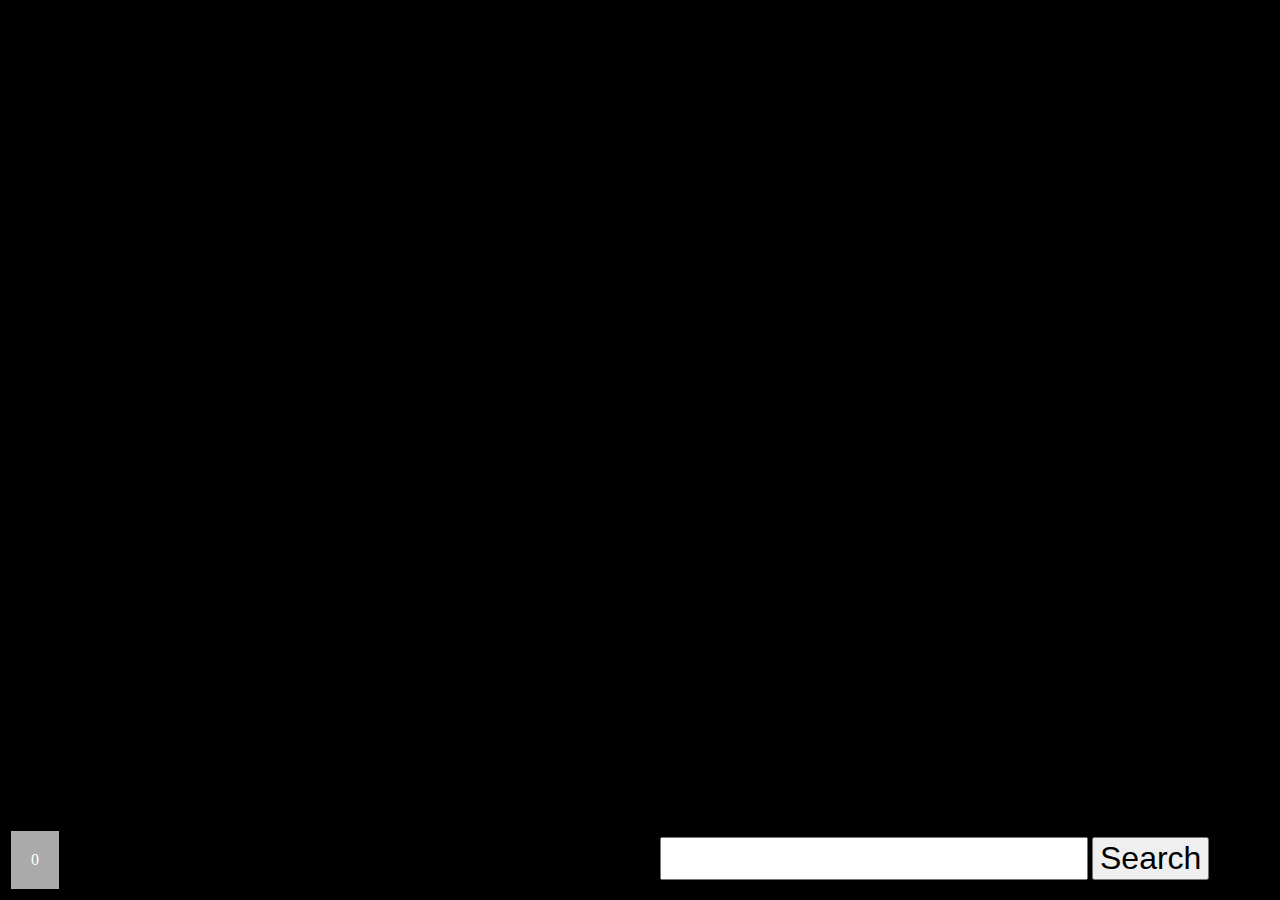
<file: index.html>
<!DOCTYPE html>
<html lang="en">

<head>
    <meta charset="UTF-8">
    <meta name="viewport" content="width=device-width, initial-scale=1.0">
    <meta http-equiv="X-UA-Compatible" content="ie=edge">
    <script src="js/pathfinding-browser.js"></script>
    <title>That's Crazy</title>
    <style>
        body {
            color: #fff;
            background-color: black;
            margin: 0;
            position: relative;
            height: 100vh;
        }

        #body1 {
            left: 0;
            top: 0;
            margin: 0;
            position: absolute;
        }

        img {
            visibility: hidden;
            position: absolute;
        }

        #canvas {
            position: absolute;
        }

        .floor {
            position: absolute;
            padding: 20px;
            border: black solid 1px;
            margin: 10px;
            cursor: pointer;
        }

        #ggg {
            background: #aaa;
            bottom: 0;
            left: 0;
        }

        #room{
            padding: 20px;
            position: absolute;
            float: left;
            left: 50vw;
            bottom: 0;
        }

        #RoomSearch{
            font-size: 2em;
        }

        .error{
            color: red;
        }
    </style>
</head>

<body>
    <div id="body1">
        <canvas id="canvas"></canvas>
        <img id="bg">        
    </div>
    <div class="floor" id="ggg" onclick="changeFloor()">0</div>
    <div id="room">
        <input type="text" name="text" id="RoomSearch">
        <button style="font-size: 2em;" onclick="roomSearch()">Search</button>
    </div>
    <script src="js/script.js"></script>
</body>

</html>
</file>
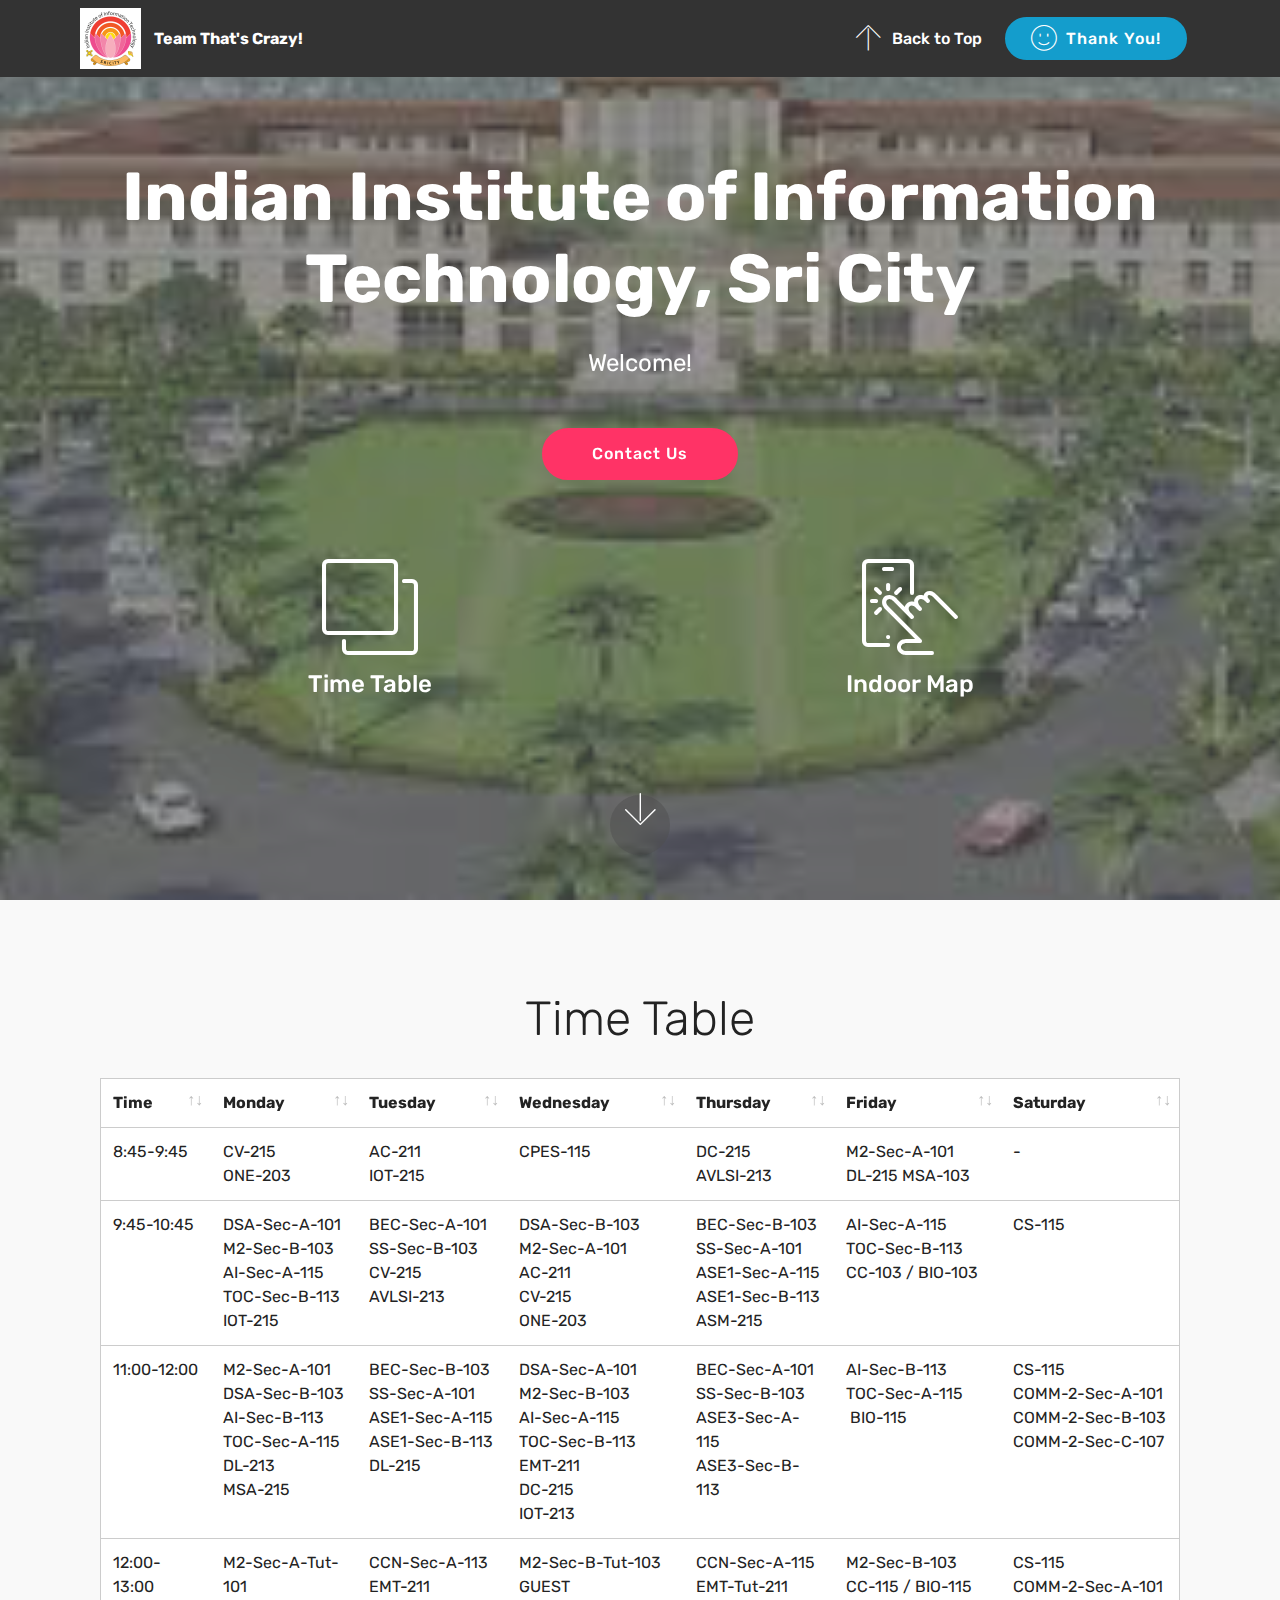
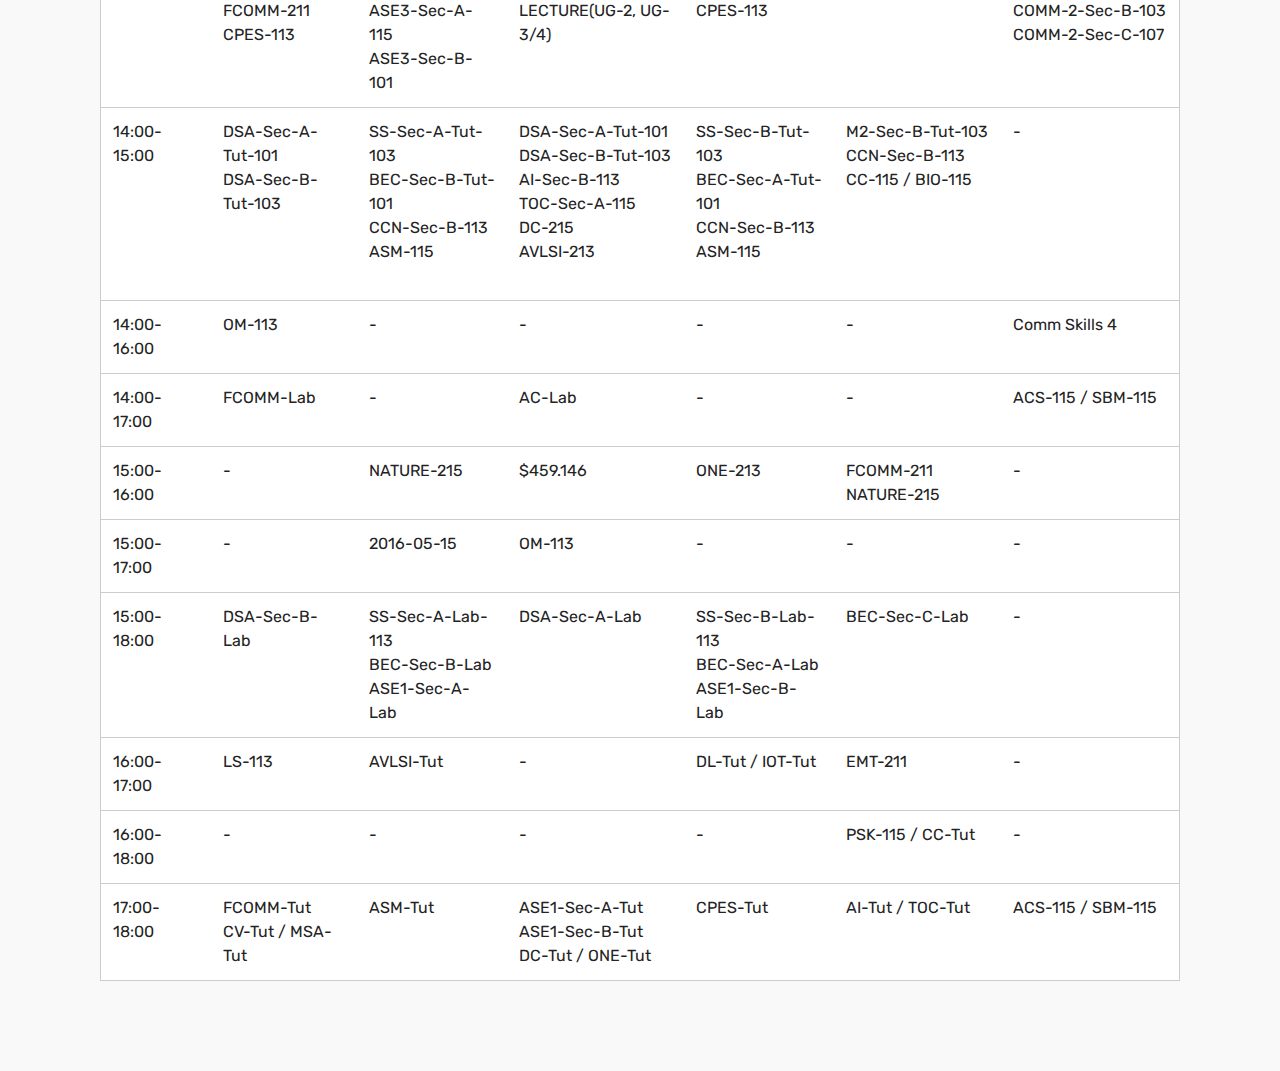
<file: page1.html>
<!DOCTYPE html>
<html  >
<head>
  <!-- Site made with Mobirise Website Builder v4.12.0, https://mobirise.com -->
  <meta charset="UTF-8">
  <meta http-equiv="X-UA-Compatible" content="IE=edge">
  <meta name="generator" content="Mobirise v4.12.0, mobirise.com">
  <meta name="viewport" content="width=device-width, initial-scale=1, minimum-scale=1">
  <link rel="shortcut icon" href="assets/images/iiit-122x122.png" type="image/x-icon">
  <meta name="description" content="Website Builder Description">
  
  <title>Page 1</title>
  <link rel="stylesheet" href="assets/web/assets/mobirise-icons/mobirise-icons.css">
  <link rel="stylesheet" href="assets/bootstrap/css/bootstrap.min.css">
  <link rel="stylesheet" href="assets/bootstrap/css/bootstrap-grid.min.css">
  <link rel="stylesheet" href="assets/bootstrap/css/bootstrap-reboot.min.css">
  <link rel="stylesheet" href="assets/tether/tether.min.css">
  <link rel="stylesheet" href="assets/datatables/data-tables.bootstrap4.min.css">
  <link rel="stylesheet" href="assets/dropdown/css/style.css">
  <link rel="stylesheet" href="assets/theme/css/style.css">
  <link rel="preload" as="style" href="assets/mobirise/css/mbr-additional.css"><link rel="stylesheet" href="assets/mobirise/css/mbr-additional.css" type="text/css">
  
  
  
</head>
<body>
  <section class="menu cid-qTkzRZLJNu" once="menu" id="menu1-6">

    

    <nav class="navbar navbar-expand beta-menu navbar-dropdown align-items-center navbar-fixed-top navbar-toggleable-sm">
        <button class="navbar-toggler navbar-toggler-right" type="button" data-toggle="collapse" data-target="#navbarSupportedContent" aria-controls="navbarSupportedContent" aria-expanded="false" aria-label="Toggle navigation">
            <div class="hamburger">
                <span></span>
                <span></span>
                <span></span>
                <span></span>
            </div>
        </button>
        <div class="menu-logo">
            <div class="navbar-brand">
                <span class="navbar-logo">
                    <a href="http://iiits.ac.in">
                         <img src="assets/images/iiit-122x122.png" alt="Mobirise" title="" style="height: 3.8rem;">
                    </a>
                </span>
                <span class="navbar-caption-wrap"><a class="navbar-caption text-white display-4" href="https://mobirise.com">Team That's Crazy!</a></span>
            </div>
        </div>
        <div class="collapse navbar-collapse" id="navbarSupportedContent">
            <ul class="navbar-nav nav-dropdown" data-app-modern-menu="true"><li class="nav-item">
                    <a class="nav-link link text-white display-4" href="https://mobirise.com">
                        </a>
                </li>
                <li class="nav-item">
                    <a class="nav-link link text-white display-4" href="page1.html#header12-8"><span class="mbri-up mbr-iconfont mbr-iconfont-btn"></span>
                        
                        Back to Top</a>
                </li></ul>
            <div class="navbar-buttons mbr-section-btn"><a class="btn btn-sm btn-primary display-4" href="page1.html#header12-8"><span class="mbri-smile-face mbr-iconfont mbr-iconfont-btn"></span>
                    
                    Thank You!</a></div>
        </div>
    </nav>
</section>

<section class="engine"><a href="https://mobirise.info/r">bootstrap templates</a></section><section class="header12 cid-rPdLZG4F5E mbr-fullscreen mbr-parallax-background" id="header12-8">

    

    <div class="mbr-overlay" style="opacity: 0.5; background-color: rgb(118, 118, 118);">
    </div>

    <div class="container  ">
            <div class="media-container">
                <div class="col-md-12 align-center">
                    <h1 class="mbr-section-title pb-3 mbr-white mbr-bold mbr-fonts-style display-1">Indian Institute of Information Technology, Sri City</h1>
                    <p class="mbr-text pb-3 mbr-white mbr-fonts-style display-5">
                        Welcome!</p>
                    <div class="mbr-section-btn align-center py-2"><a class="btn btn-md btn-secondary display-4" href="https://mobirise.co">Contact Us</a></div>

                    <div class="icons-media-container mbr-white">
                        <div class="card col-12 col-md-6">
                            <div class="icon-block">
                            <a href="page1.html#table1-a">
                                <span class="mbr-iconfont mbri-layers"></span>
                            </a>
                            </div>
                            <h5 class="mbr-fonts-style display-5"><p>&nbsp;Time Table&nbsp;</p></h5>
                        </div>

                        <div class="card col-12 col-md-6">
                            <div class="icon-block">
                                <a href="index.html">
                                    <span class="mbr-iconfont mbri-touch"></span>
                                </a>
                            </div>
                            <h5 class="mbr-fonts-style display-5">Indoor Map</h5>
                        </div>

                        

                        
                    </div>
                </div>
            </div>
    </div>

    <div class="mbr-arrow hidden-sm-down" aria-hidden="true">
        <a href="#next">
            <i class="mbri-down mbr-iconfont"></i>
        </a>
    </div>
</section>

<section class="section-table cid-rPe0vbvkE8" id="table1-a">

  
  
  <div class="container container-table">
      <h2 class="mbr-section-title mbr-fonts-style align-center pb-3 display-2">Time Table</h2>
      
      <div class="table-wrapper">
        <div class="container">
          
        </div>

        <div class="container scroll">
          <table class="table" cellspacing="0">
            <thead>
              <tr class="table-heads ">
                  
                  
                  
                  
              <th class="head-item mbr-fonts-style display-7">Time</th><th class="head-item mbr-fonts-style display-7">Monday</th><th class="head-item mbr-fonts-style display-7">Tuesday</th><th class="head-item mbr-fonts-style display-7">Wednesday</th><th class="head-item mbr-fonts-style display-7">Thursday</th><th class="head-item mbr-fonts-style display-7">Friday</th><th class="head-item mbr-fonts-style display-7">Saturday</th></tr>
            </thead>

            <tbody>
              
              
              
              
            <tr> 
                
                
                
                
              <td class="body-item mbr-fonts-style display-7">8:45-9:45</td><td class="body-item mbr-fonts-style display-7">CV-215 <br>ONE-203
</td><td class="body-item mbr-fonts-style display-7">AC-211
<br>IOT-215&nbsp;</td><td class="body-item mbr-fonts-style display-7">CPES-115</td><td class="body-item mbr-fonts-style display-7">DC-215
<br>AVLSI-213</td><td class="body-item mbr-fonts-style display-7">M2-Sec-A-101
<br>DL-215 MSA-103</td><td class="body-item mbr-fonts-style display-7">-</td></tr><tr>
                
                
                
                
              <td class="body-item mbr-fonts-style display-7">9:45-10:45</td><td class="body-item mbr-fonts-style display-7">DSA-Sec-A-101<br>M2-Sec-B-103<br>AI-Sec-A-115
<br>TOC-Sec-B-113<br>IOT-215</td><td class="body-item mbr-fonts-style display-7">BEC-Sec-A-101
<br>SS-Sec-B-103<br>CV-215
<br>AVLSI-213&nbsp;</td><td class="body-item mbr-fonts-style display-7">DSA-Sec-B-103<br>M2-Sec-A-101<br>AC-211&nbsp;<br>CV-215 <br>ONE-203</td><td class="body-item mbr-fonts-style display-7">BEC-Sec-B-103
<br>SS-Sec-A-101<br>ASE1-Sec-A-115
<br>ASE1-Sec-B-113<br>ASM-215</td><td class="body-item mbr-fonts-style display-7">AI-Sec-A-115
<br>TOC-Sec-B-113
<br>CC-103 / BIO-103</td><td class="body-item mbr-fonts-style display-7">CS-115
</td></tr><tr>
                
                
                
                
              <td class="body-item mbr-fonts-style display-7">11:00-12:00</td><td class="body-item mbr-fonts-style display-7">M2-Sec-A-101
<br>DSA-Sec-B-103<br>AI-Sec-B-113
<br>TOC-Sec-A-115
<br>DL-213 <br>MSA-215</td><td class="body-item mbr-fonts-style display-7">BEC-Sec-B-103
<br>SS-Sec-A-101<br>ASE1-Sec-A-115
<br>ASE1-Sec-B-113<br>DL-215</td><td class="body-item mbr-fonts-style display-7">DSA-Sec-A-101<br> M2-Sec-B-103<br>AI-Sec-A-115
<br>TOC-Sec-B-113
<br>EMT-211<br>DC-215
<br>IOT-213</td><td class="body-item mbr-fonts-style display-7">BEC-Sec-A-101
<br>SS-Sec-B-103&nbsp;<br>ASE3-Sec-A-115
<br>ASE3-Sec-B-113</td><td class="body-item mbr-fonts-style display-7">AI-Sec-B-113
<br>TOC-Sec-A-115<br>&nbsp;BIO-115
</td><td class="body-item mbr-fonts-style display-7">CS-115
<br>COMM-2-Sec-A-101
<br>COMM-2-Sec-B-103
<br>COMM-2-Sec-C-107<br><br></td></tr><tr>
                
                
                
                
              <td class="body-item mbr-fonts-style display-7">12:00-13:00</td><td class="body-item mbr-fonts-style display-7">M2-Sec-A-Tut-101<br>FCOMM-211&nbsp;<br>CPES-113</td><td class="body-item mbr-fonts-style display-7">CCN-Sec-A-113
<br>EMT-211&nbsp;<br>ASE3-Sec-A-115
<br>ASE3-Sec-B-101&nbsp;</td><td class="body-item mbr-fonts-style display-7">M2-Sec-B-Tut-103<br>GUEST LECTURE(UG-2, UG-3/4)<br><br></td><td class="body-item mbr-fonts-style display-7">CCN-Sec-A-115
<br>EMT-Tut-211<br>CPES-113</td><td class="body-item mbr-fonts-style display-7">M2-Sec-B-103<br>CC-115 / BIO-115</td><td class="body-item mbr-fonts-style display-7">CS-115
<br>COMM-2-Sec-A-101
<br>COMM-2-Sec-B-103
<br>COMM-2-Sec-C-107</td></tr><tr>
                
                
                
                
              <td class="body-item mbr-fonts-style display-7">14:00-15:00</td><td class="body-item mbr-fonts-style display-7">DSA-Sec-A-Tut-101 <br>DSA-Sec-B-Tut-103</td><td class="body-item mbr-fonts-style display-7">SS-Sec-A-Tut-103
<br>BEC-Sec-B-Tut-101<br>CCN-Sec-B-113<br>ASM-115&nbsp;<br><br></td><td class="body-item mbr-fonts-style display-7">DSA-Sec-A-Tut-101<br> DSA-Sec-B-Tut-103<br>AI-Sec-B-113
<br>TOC-Sec-A-115<br>DC-215
<br>AVLSI-213&nbsp;</td><td class="body-item mbr-fonts-style display-7">SS-Sec-B-Tut-103
<br>BEC-Sec-A-Tut-101<br>CCN-Sec-B-113<br>ASM-115&nbsp;</td><td class="body-item mbr-fonts-style display-7">M2-Sec-B-Tut-103
<br>CCN-Sec-B-113<br>CC-115 / BIO-115
</td><td class="body-item mbr-fonts-style display-7">-</td></tr><tr>
                
                
                
                
              <td class="body-item mbr-fonts-style display-7">14:00-16:00</td><td class="body-item mbr-fonts-style display-7">OM-113</td><td class="body-item mbr-fonts-style display-7">-</td><td class="body-item mbr-fonts-style display-7">-</td><td class="body-item mbr-fonts-style display-7">-</td><td class="body-item mbr-fonts-style display-7">-</td><td class="body-item mbr-fonts-style display-7">Comm Skills 4</td></tr><tr>
                
                
                
                
              <td class="body-item mbr-fonts-style display-7">14:00-17:00</td><td class="body-item mbr-fonts-style display-7">FCOMM-Lab</td><td class="body-item mbr-fonts-style display-7">-</td><td class="body-item mbr-fonts-style display-7">AC-Lab</td><td class="body-item mbr-fonts-style display-7">-</td><td class="body-item mbr-fonts-style display-7">-</td><td class="body-item mbr-fonts-style display-7">ACS-115 / SBM-115
</td></tr><tr>
                
                
                
                
              <td class="body-item mbr-fonts-style display-7">15:00-16:00</td><td class="body-item mbr-fonts-style display-7">-</td><td class="body-item mbr-fonts-style display-7">NATURE-215</td><td class="body-item mbr-fonts-style display-7">$459.146</td><td class="body-item mbr-fonts-style display-7">ONE-213&nbsp;</td><td class="body-item mbr-fonts-style display-7">FCOMM-211&nbsp;<br>NATURE-215
</td><td class="body-item mbr-fonts-style display-7">-</td></tr><tr>
                
                
                
                
              <td class="body-item mbr-fonts-style display-7">15:00-17:00</td><td class="body-item mbr-fonts-style display-7">-</td><td class="body-item mbr-fonts-style display-7">2016-05-15</td><td class="body-item mbr-fonts-style display-7">OM-113
</td><td class="body-item mbr-fonts-style display-7">-</td><td class="body-item mbr-fonts-style display-7">-</td><td class="body-item mbr-fonts-style display-7">-</td></tr><tr>
                
                
                
                
              <td class="body-item mbr-fonts-style display-7">15:00-18:00</td><td class="body-item mbr-fonts-style display-7">DSA-Sec-B-Lab</td><td class="body-item mbr-fonts-style display-7">SS-Sec-A-Lab-113
<br>BEC-Sec-B-Lab<br>ASE1-Sec-A-Lab&nbsp;</td><td class="body-item mbr-fonts-style display-7">DSA-Sec-A-Lab</td><td class="body-item mbr-fonts-style display-7">SS-Sec-B-Lab-113
<br>BEC-Sec-A-Lab<br>ASE1-Sec-B-Lab
&nbsp;</td><td class="body-item mbr-fonts-style display-7">BEC-Sec-C-Lab&nbsp;</td><td class="body-item mbr-fonts-style display-7">-</td></tr><tr>
                
                
                
                
              <td class="body-item mbr-fonts-style display-7">16:00-17:00</td><td class="body-item mbr-fonts-style display-7">LS-113</td><td class="body-item mbr-fonts-style display-7">AVLSI-Tut</td><td class="body-item mbr-fonts-style display-7">-</td><td class="body-item mbr-fonts-style display-7">DL-Tut / IOT-Tut
</td><td class="body-item mbr-fonts-style display-7">EMT-211
</td><td class="body-item mbr-fonts-style display-7">-</td></tr><tr>
                
                
                
                
              <td class="body-item mbr-fonts-style display-7">16:00-18:00</td><td class="body-item mbr-fonts-style display-7">-</td><td class="body-item mbr-fonts-style display-7">-</td><td class="body-item mbr-fonts-style display-7">-</td><td class="body-item mbr-fonts-style display-7">-</td><td class="body-item mbr-fonts-style display-7">PSK-115 / CC-Tut</td><td class="body-item mbr-fonts-style display-7">-</td></tr><tr>
                
                
                
                
              <td class="body-item mbr-fonts-style display-7">17:00-18:00</td><td class="body-item mbr-fonts-style display-7">FCOMM-Tut<br>CV-Tut / MSA-Tut</td><td class="body-item mbr-fonts-style display-7">ASM-Tut&nbsp;</td><td class="body-item mbr-fonts-style display-7">ASE1-Sec-A-Tut<br>ASE1-Sec-B-Tut<br>DC-Tut / ONE-Tut</td><td class="body-item mbr-fonts-style display-7">CPES-Tut</td><td class="body-item mbr-fonts-style display-7">AI-Tut / TOC-Tut
</td><td class="body-item mbr-fonts-style display-7">ACS-115 / SBM-115
</td></tr></tbody>
          </table>
        </div>
        <div class="container table-info-container">
          
        </div>
      </div>
    </div>
</section>


  <script src="assets/web/assets/jquery/jquery.min.js"></script>
  <script src="assets/popper/popper.min.js"></script>
  <script src="assets/bootstrap/js/bootstrap.min.js"></script>
  <script src="assets/tether/tether.min.js"></script>
  <script src="assets/smoothscroll/smooth-scroll.js"></script>
  <script src="assets/touchswipe/jquery.touch-swipe.min.js"></script>
  <script src="assets/vimeoplayer/jquery.mb.vimeo_player.js"></script>
  <script src="assets/parallax/jarallax.min.js"></script>
  <script src="assets/datatables/jquery.data-tables.min.js"></script>
  <script src="assets/datatables/data-tables.bootstrap4.min.js"></script>
  <script src="assets/dropdown/js/nav-dropdown.js"></script>
  <script src="assets/dropdown/js/navbar-dropdown.js"></script>
  <script src="assets/theme/js/script.js"></script>
  
  
</body>
</html>
</file>
<file: assets/web/assets/mobirise-icons/mobirise-icons.css>
@font-face {
  font-family: 'MobiriseIcons';
  src:  url('mobirise-icons.eot?spat4u');
  src:  url('mobirise-icons.eot?spat4u#iefix') format('embedded-opentype'),
    url('mobirise-icons.ttf?spat4u') format('truetype'),
    url('mobirise-icons.woff?spat4u') format('woff'),
    url('mobirise-icons.svg?spat4u#MobiriseIcons') format('svg');
  font-weight: normal;
  font-style: normal;
  font-display: swap;
}

[class^="mbri-"], [class*=" mbri-"] {
  /* use !important to prevent issues with browser extensions that change fonts */
  font-family: MobiriseIcons !important;
  speak: none;
  font-style: normal;
  font-weight: normal;
  font-variant: normal;
  text-transform: none;
  line-height: 1;

  /* Better Font Rendering =========== */
  -webkit-font-smoothing: antialiased;
  -moz-osx-font-smoothing: grayscale;
}

.mbri-add-submenu:before {
  content: "\e900";
}
.mbri-alert:before {
  content: "\e901";
}
.mbri-align-center:before {
  content: "\e902";
}
.mbri-align-justify:before {
  content: "\e903";
}
.mbri-align-left:before {
  content: "\e904";
}
.mbri-align-right:before {
  content: "\e905";
}
.mbri-android:before {
  content: "\e906";
}
.mbri-apple:before {
  content: "\e907";
}
.mbri-arrow-down:before {
  content: "\e908";
}
.mbri-arrow-next:before {
  content: "\e909";
}
.mbri-arrow-prev:before {
  content: "\e90a";
}
.mbri-arrow-up:before {
  content: "\e90b";
}
.mbri-bold:before {
  content: "\e90c";
}
.mbri-bookmark:before {
  content: "\e90d";
}
.mbri-bootstrap:before {
  content: "\e90e";
}
.mbri-briefcase:before {
  content: "\e90f";
}
.mbri-browse:before {
  content: "\e910";
}
.mbri-bulleted-list:before {
  content: "\e911";
}
.mbri-calendar:before {
  content: "\e912";
}
.mbri-camera:before {
  content: "\e913";
}
.mbri-cart-add:before {
  content: "\e914";
}
.mbri-cart-full:before {
  content: "\e915";
}
.mbri-cash:before {
  content: "\e916";
}
.mbri-change-style:before {
  content: "\e917";
}
.mbri-chat:before {
  content: "\e918";
}
.mbri-clock:before {
  content: "\e919";
}
.mbri-close:before {
  content: "\e91a";
}
.mbri-cloud:before {
  content: "\e91b";
}
.mbri-code:before {
  content: "\e91c";
}
.mbri-contact-form:before {
  content: "\e91d";
}
.mbri-credit-card:before {
  content: "\e91e";
}
.mbri-cursor-click:before {
  content: "\e91f";
}
.mbri-cust-feedback:before {
  content: "\e920";
}
.mbri-database:before {
  content: "\e921";
}
.mbri-delivery:before {
  content: "\e922";
}
.mbri-desktop:before {
  content: "\e923";
}
.mbri-devices:before {
  content: "\e924";
}
.mbri-down:before {
  content: "\e925";
}
.mbri-download:before {
  content: "\e989";
}
.mbri-drag-n-drop:before {
  content: "\e927";
}
.mbri-drag-n-drop2:before {
  content: "\e928";
}
.mbri-edit:before {
  content: "\e929";
}
.mbri-edit2:before {
  content: "\e92a";
}
.mbri-error:before {
  content: "\e92b";
}
.mbri-extension:before {
  content: "\e92c";
}
.mbri-features:before {
  content: "\e92d";
}
.mbri-file:before {
  content: "\e92e";
}
.mbri-flag:before {
  content: "\e92f";
}
.mbri-folder:before {
  content: "\e930";
}
.mbri-gift:before {
  content: "\e931";
}
.mbri-github:before {
  content: "\e932";
}
.mbri-globe:before {
  content: "\e933";
}
.mbri-globe-2:before {
  content: "\e934";
}
.mbri-growing-chart:before {
  content: "\e935";
}
.mbri-hearth:before {
  content: "\e936";
}
.mbri-help:before {
  content: "\e937";
}
.mbri-home:before {
  content: "\e938";
}
.mbri-hot-cup:before {
  content: "\e939";
}
.mbri-idea:before {
  content: "\e93a";
}
.mbri-image-gallery:before {
  content: "\e93b";
}
.mbri-image-slider:before {
  content: "\e93c";
}
.mbri-info:before {
  content: "\e93d";
}
.mbri-italic:before {
  content: "\e93e";
}
.mbri-key:before {
  content: "\e93f";
}
.mbri-laptop:before {
  content: "\e940";
}
.mbri-layers:before {
  content: "\e941";
}
.mbri-left-right:before {
  content: "\e942";
}
.mbri-left:before {
  content: "\e943";
}
.mbri-letter:before {
  content: "\e944";
}
.mbri-like:before {
  content: "\e945";
}
.mbri-link:before {
  content: "\e946";
}
.mbri-lock:before {
  content: "\e947";
}
.mbri-login:before {
  content: "\e948";
}
.mbri-logout:before {
  content: "\e949";
}
.mbri-magic-stick:before {
  content: "\e94a";
}
.mbri-map-pin:before {
  content: "\e94b";
}
.mbri-menu:before {
  content: "\e94c";
}
.mbri-mobile:before {
  content: "\e94d";
}
.mbri-mobile2:before {
  content: "\e94e";
}
.mbri-mobirise:before {
  content: "\e94f";
}
.mbri-more-horizontal:before {
  content: "\e950";
}
.mbri-more-vertical:before {
  content: "\e951";
}
.mbri-music:before {
  content: "\e952";
}
.mbri-new-file:before {
  content: "\e953";
}
.mbri-numbered-list:before {
  content: "\e954";
}
.mbri-opened-folder:before {
  content: "\e955";
}
.mbri-pages:before {
  content: "\e956";
}
.mbri-paper-plane:before {
  content: "\e957";
}
.mbri-paperclip:before {
  content: "\e958";
}
.mbri-photo:before {
  content: "\e959";
}
.mbri-photos:before {
  content: "\e95a";
}
.mbri-pin:before {
  content: "\e95b";
}
.mbri-play:before {
  content: "\e95c";
}
.mbri-plus:before {
  content: "\e95d";
}
.mbri-preview:before {
  content: "\e95e";
}
.mbri-print:before {
  content: "\e95f";
}
.mbri-protect:before {
  content: "\e960";
}
.mbri-question:before {
  content: "\e961";
}
.mbri-quote-left:before {
  content: "\e962";
}
.mbri-quote-right:before {
  content: "\e963";
}
.mbri-refresh:before {
  content: "\e964";
}
.mbri-responsive:before {
  content: "\e965";
}
.mbri-right:before {
  content: "\e966";
}
.mbri-rocket:before {
  content: "\e967";
}
.mbri-sad-face:before {
  content: "\e968";
}
.mbri-sale:before {
  content: "\e969";
}
.mbri-save:before {
  content: "\e96a";
}
.mbri-search:before {
  content: "\e96b";
}
.mbri-setting:before {
  content: "\e96c";
}
.mbri-setting2:before {
  content: "\e96d";
}
.mbri-setting3:before {
  content: "\e96e";
}
.mbri-share:before {
  content: "\e96f";
}
.mbri-shopping-bag:before {
  content: "\e970";
}
.mbri-shopping-basket:before {
  content: "\e971";
}
.mbri-shopping-cart:before {
  content: "\e972";
}
.mbri-sites:before {
  content: "\e973";
}
.mbri-smile-face:before {
  content: "\e974";
}
.mbri-speed:before {
  content: "\e975";
}
.mbri-star:before {
  content: "\e976";
}
.mbri-success:before {
  content: "\e977";
}
.mbri-sun:before {
  content: "\e978";
}
.mbri-sun2:before {
  content: "\e979";
}
.mbri-tablet:before {
  content: "\e97a";
}
.mbri-tablet-vertical:before {
  content: "\e97b";
}
.mbri-target:before {
  content: "\e97c";
}
.mbri-timer:before {
  content: "\e97d";
}
.mbri-to-ftp:before {
  content: "\e97e";
}
.mbri-to-local-drive:before {
  content: "\e97f";
}
.mbri-touch-swipe:before {
  content: "\e980";
}
.mbri-touch:before {
  content: "\e981";
}
.mbri-trash:before {
  content: "\e982";
}
.mbri-underline:before {
  content: "\e983";
}
.mbri-unlink:before {
  content: "\e984";
}
.mbri-unlock:before {
  content: "\e985";
}
.mbri-up-down:before {
  content: "\e986";
}
.mbri-up:before {
  content: "\e987";
}
.mbri-update:before {
  content: "\e988";
}
.mbri-upload:before {
 content: "\e926"; 
}
.mbri-user:before {
  content: "\e98a";
}
.mbri-user2:before {
  content: "\e98b";
}
.mbri-users:before {
  content: "\e98c";
}
.mbri-video:before {
  content: "\e98d";
}
.mbri-video-play:before {
  content: "\e98e";
}
.mbri-watch:before {
  content: "\e98f";
}
.mbri-website-theme:before {
  content: "\e990";
}
.mbri-wifi:before {
  content: "\e991";
}
.mbri-windows:before {
  content: "\e992";
}
.mbri-zoom-out:before {
  content: "\e993";
}
.mbri-redo:before {
  content: "\e994";
}
.mbri-undo:before {
  content: "\e995";
}
</file>
<file: assets/dropdown/css/style.css>
.navbar-dropdown {
  left: 0;
  padding: 0;
  position: absolute;
  right: 0;
  top: 0;
  transition: all 0.45s ease;
  z-index: 1030;
  background: #282828; }
  .navbar-dropdown .navbar-logo {
    margin-right: 0.8rem;
    transition: margin 0.3s ease-in-out;
    vertical-align: middle; }
    .navbar-dropdown .navbar-logo img {
      height: 3.125rem;
      transition: all 0.3s ease-in-out; }
    .navbar-dropdown .navbar-logo.mbr-iconfont {
      font-size: 3.125rem;
      line-height: 3.125rem; }
  .navbar-dropdown .navbar-caption {
    font-weight: 700;
    white-space: normal;
    vertical-align: -4px;
    line-height: 3.125rem !important; }
    .navbar-dropdown .navbar-caption, .navbar-dropdown .navbar-caption:hover {
      color: inherit;
      text-decoration: none; }
  .navbar-dropdown .mbr-iconfont + .navbar-caption {
    vertical-align: -1px; }
  .navbar-dropdown.navbar-fixed-top {
    position: fixed; }
  .navbar-dropdown .navbar-brand span {
    vertical-align: -4px; }
  .navbar-dropdown.bg-color.transparent {
    background: none; }
  .navbar-dropdown.navbar-short .navbar-brand {
    padding: 0.625rem 0; }
    .navbar-dropdown.navbar-short .navbar-brand span {
      vertical-align: -1px; }
  .navbar-dropdown.navbar-short .navbar-caption {
    line-height: 2.375rem !important;
    vertical-align: -2px; }
  .navbar-dropdown.navbar-short .navbar-logo {
    margin-right: 0.5rem; }
    .navbar-dropdown.navbar-short .navbar-logo img {
      height: 2.375rem; }
    .navbar-dropdown.navbar-short .navbar-logo.mbr-iconfont {
      font-size: 2.375rem;
      line-height: 2.375rem; }
  .navbar-dropdown.navbar-short .mbr-table-cell {
    height: 3.625rem; }
  .navbar-dropdown .navbar-close {
    left: 0.6875rem;
    position: fixed;
    top: 0.75rem;
    z-index: 1000; }
  .navbar-dropdown .hamburger-icon {
    content: "";
    display: inline-block;
    vertical-align: middle;
    width: 16px;
    -webkit-box-shadow: 0 -6px 0 1px #282828,0 0 0 1px #282828,0 6px 0 1px #282828;
    -moz-box-shadow: 0 -6px 0 1px #282828,0 0 0 1px #282828,0 6px 0 1px #282828;
    box-shadow: 0 -6px 0 1px #282828,0 0 0 1px #282828,0 6px 0 1px #282828; }

.dropdown-menu .dropdown-toggle[data-toggle="dropdown-submenu"]::after {
  border-bottom: 0.35em solid transparent;
  border-left: 0.35em solid;
  border-right: 0;
  border-top: 0.35em solid transparent;
  margin-left: 0.3rem; }

.dropdown-menu .dropdown-item:focus {
  outline: 0; }

.nav-dropdown {
  font-size: 0.75rem;
  font-weight: 500;
  height: auto !important; }
  .nav-dropdown .nav-btn {
    padding-left: 1rem; }
  .nav-dropdown .link {
    margin: .667em 1.667em;
    font-weight: 500;
    padding: 0;
    transition: color .2s ease-in-out; }
    .nav-dropdown .link.dropdown-toggle {
      margin-right: 2.583em; }
      .nav-dropdown .link.dropdown-toggle::after {
        margin-left: .25rem;
        border-top: 0.35em solid;
        border-right: 0.35em solid transparent;
        border-left: 0.35em solid transparent;
        border-bottom: 0; }
      .nav-dropdown .link.dropdown-toggle[aria-expanded="true"] {
        margin: 0;
        padding: 0.667em 3.263em  0.667em 1.667em; }
  .nav-dropdown .link::after,
  .nav-dropdown .dropdown-item::after {
    color: inherit; }
  .nav-dropdown .btn {
    font-size: 0.75rem;
    font-weight: 700;
    letter-spacing: 0;
    margin-bottom: 0;
    padding-left: 1.25rem;
    padding-right: 1.25rem; }
  .nav-dropdown .dropdown-menu {
    border-radius: 0;
    border: 0;
    left: 0;
    margin: 0;
    padding-bottom: 1.25rem;
    padding-top: 1.25rem;
    position: relative; }
  .nav-dropdown .dropdown-submenu {
    margin-left: 0.125rem;
    top: 0; }
  .nav-dropdown .dropdown-item {
    font-weight: 500;
    line-height: 2;
    padding: 0.3846em 4.615em 0.3846em 1.5385em;
    position: relative;
    transition: color .2s ease-in-out, background-color .2s ease-in-out; }
    .nav-dropdown .dropdown-item::after {
      margin-top: -0.3077em;
      position: absolute;
      right: 1.1538em;
      top: 50%; }
    .nav-dropdown .dropdown-item:focus, .nav-dropdown .dropdown-item:hover {
      background: none; }

@media (max-width: 767px) {
  .nav-dropdown.navbar-toggleable-sm {
    bottom: 0;
    display: none;
    left: 0;
    overflow-x: hidden;
    position: fixed;
    top: 0;
    transform: translateX(-100%);
    -ms-transform: translateX(-100%);
    -webkit-transform: translateX(-100%);
    width: 18.75rem;
    z-index: 999; } }
.nav-dropdown.navbar-toggleable-xl {
  bottom: 0;
  display: none;
  left: 0;
  overflow-x: hidden;
  position: fixed;
  top: 0;
  transform: translateX(-100%);
  -ms-transform: translateX(-100%);
  -webkit-transform: translateX(-100%);
  width: 18.75rem;
  z-index: 999; }

.nav-dropdown-sm {
  display: block !important;
  overflow-x: hidden;
  overflow: auto;
  padding-top: 3.875rem; }
  .nav-dropdown-sm::after {
    content: "";
    display: block;
    height: 3rem;
    width: 100%; }
  .nav-dropdown-sm.collapse.in ~ .navbar-close {
    display: block !important; }
  .nav-dropdown-sm.collapsing, .nav-dropdown-sm.collapse.in {
    transform: translateX(0);
    -ms-transform: translateX(0);
    -webkit-transform: translateX(0);
    transition: all 0.25s ease-out;
    -webkit-transition: all 0.25s ease-out;
    background: #282828; }
  .nav-dropdown-sm.collapsing[aria-expanded="false"] {
    transform: translateX(-100%);
    -ms-transform: translateX(-100%);
    -webkit-transform: translateX(-100%); }
  .nav-dropdown-sm .nav-item {
    display: block;
    margin-left: 0 !important;
    padding-left: 0; }
  .nav-dropdown-sm .link,
  .nav-dropdown-sm .dropdown-item {
    border-top: 1px dotted rgba(255, 255, 255, 0.1);
    font-size: 0.8125rem;
    line-height: 1.6;
    margin: 0 !important;
    padding: 0.875rem 2.4rem 0.875rem 1.5625rem !important;
    position: relative;
    white-space: normal; }
    .nav-dropdown-sm .link:focus, .nav-dropdown-sm .link:hover,
    .nav-dropdown-sm .dropdown-item:focus,
    .nav-dropdown-sm .dropdown-item:hover {
      background: rgba(0, 0, 0, 0.2) !important;
      color: #c0a375; }
  .nav-dropdown-sm .nav-btn {
    position: relative;
    padding: 1.5625rem 1.5625rem 0 1.5625rem; }
    .nav-dropdown-sm .nav-btn::before {
      border-top: 1px dotted rgba(255, 255, 255, 0.1);
      content: "";
      left: 0;
      position: absolute;
      top: 0;
      width: 100%; }
    .nav-dropdown-sm .nav-btn + .nav-btn {
      padding-top: 0.625rem; }
      .nav-dropdown-sm .nav-btn + .nav-btn::before {
        display: none; }
  .nav-dropdown-sm .btn {
    padding: 0.625rem 0; }
  .nav-dropdown-sm .dropdown-toggle[data-toggle="dropdown-submenu"]::after {
    margin-left: .25rem;
    border-top: 0.35em solid;
    border-right: 0.35em solid transparent;
    border-left: 0.35em solid transparent;
    border-bottom: 0; }
  .nav-dropdown-sm .dropdown-toggle[data-toggle="dropdown-submenu"][aria-expanded="true"]::after {
    border-top: 0;
    border-right: 0.35em solid transparent;
    border-left: 0.35em solid transparent;
    border-bottom: 0.35em solid; }
  .nav-dropdown-sm .dropdown-menu {
    margin: 0;
    padding: 0;
    position: relative;
    top: 0;
    left: 0;
    width: 100%;
    border: 0;
    float: none;
    border-radius: 0;
    background: none; }
  .nav-dropdown-sm .dropdown-submenu {
    left: 100%;
    margin-left: 0.125rem;
    margin-top: -1.25rem;
    top: 0; }

.navbar-toggleable-sm .nav-dropdown .dropdown-menu {
  position: absolute; }

.navbar-toggleable-sm .nav-dropdown .dropdown-submenu {
  left: 100%;
  margin-left: 0.125rem;
  margin-top: -1.25rem;
  top: 0; }

.navbar-toggleable-sm.opened .nav-dropdown .dropdown-menu {
  position: relative; }

.navbar-toggleable-sm.opened .nav-dropdown .dropdown-submenu {
  left: 0;
  margin-left: 00rem;
  margin-top: 0rem;
  top: 0; }

.is-builder .nav-dropdown.collapsing {
  transition: none !important; }

/*# sourceMappingURL=style.css.map */
</file>
<file: assets/theme/css/style.css>
/*!
 * Mobirise v4 theme (https://mobirise.com/)
 * Copyright 2017 Mobirise
 */
section {
  background-color: #eeeeee; }

body {
  font-style: normal;
  line-height: 1.5; }

section,
.container,
.container-fluid {
  position: relative;
  word-wrap: break-word; }

a.mbr-iconfont:hover {
  text-decoration: none; }

.article .lead p,
.article .lead ul,
.article .lead ol,
.article .lead pre,
.article .lead blockquote {
  margin-bottom: 0; }

ul,
ol,
pre,
blockquote {
  margin-bottom: 2.3125rem; }

pre {
  background: #f4f4f4;
  padding: 10px 24px;
  white-space: pre-wrap; }

.inactive {
  -webkit-user-select: none;
  -moz-user-select: none;
  -ms-user-select: none;
  user-select: none;
  pointer-events: none;
  -webkit-user-drag: none;
  user-drag: none; }

.mbr-section__comments .row {
  justify-content: center;
  -webkit-justify-content: center; }

a {
  font-style: normal;
  font-weight: 400;
  cursor: pointer; }
  a, a:hover {
    text-decoration: none; }

figure {
  margin-bottom: 0; }

body {
  color: #232323; }

h1,
h2,
h3,
h4,
h5,
h6,
.h1,
.h2,
.h3,
.h4,
.h5,
.h6,
.display-1,
.display-2,
.display-3,
.display-4 {
  line-height: 1;
  word-break: break-word;
  word-wrap: break-word; }

.mbr-section-title {
  font-style: normal;
  line-height: 1.2; }

.mbr-section-subtitle {
  line-height: 1.3; }

.mbr-text {
  font-style: normal;
  line-height: 1.6; }

b,
strong {
  font-weight: bold; }

blockquote {
  padding: 10px 0 10px 20px;
  position: relative;
  border-left: 2px solid;
  border-color: #ff3366; }

input:-webkit-autofill, input:-webkit-autofill:hover, input:-webkit-autofill:focus, input:-webkit-autofill:active {
  transition-delay: 9999s;
  transition-property: background-color, color; }

textarea[type='hidden'] {
  display: none; }

body {
  position: relative; }

section {
  background-position: 50% 50%;
  background-repeat: no-repeat;
  background-size: cover; }
  section .mbr-background-video,
  section .mbr-background-video-preview {
    position: absolute;
    bottom: 0;
    left: 0;
    right: 0;
    top: 0; }

.hidden {
  visibility: hidden; }

.mbr-z-index20 {
  z-index: 20; }

/*! Base colors */
.mbr-white {
  color: #ffffff; }

.mbr-black {
  color: #000000; }

.mbr-bg-white {
  background-color: #ffffff; }

.mbr-bg-black {
  background-color: #000000; }

/*! Text-aligns */
.align-left {
  text-align: left; }

.align-center {
  text-align: center; }

.align-right {
  text-align: right; }

@media (max-width: 767px) {
  .align-left,
  .align-center,
  .align-right,
  .mbr-section-btn,
  .mbr-section-title {
    text-align: center; } }
/*! Font-weight  */
.mbr-light {
  font-weight: 300; }

.mbr-regular {
  font-weight: 400; }

.mbr-semibold {
  font-weight: 500; }

.mbr-bold {
  font-weight: 700; }

/*! Media  */
.media-size-item {
  -webkit-flex: 1 1 auto;
  -moz-flex: 1 1 auto;
  -ms-flex: 1 1 auto;
  -o-flex: 1 1 auto;
  flex: 1 1 auto; }

.media-content {
  -webkit-flex-basis: 100%;
  flex-basis: 100%; }

.media-container-row {
  display: -ms-flexbox;
  display: -webkit-flex;
  display: flex;
  -webkit-flex-direction: row;
  -ms-flex-direction: row;
  flex-direction: row;
  -webkit-flex-wrap: wrap;
  -ms-flex-wrap: wrap;
  flex-wrap: wrap;
  -webkit-justify-content: center;
  -ms-flex-pack: center;
  justify-content: center;
  -webkit-align-content: center;
  -ms-flex-line-pack: center;
  align-content: center;
  -webkit-align-items: start;
  -ms-flex-align: start;
  align-items: start; }
  .media-container-row .media-size-item {
    width: 400px; }

.media-container-column {
  display: -ms-flexbox;
  display: -webkit-flex;
  display: flex;
  -webkit-flex-direction: column;
  -ms-flex-direction: column;
  flex-direction: column;
  -webkit-flex-wrap: wrap;
  -ms-flex-wrap: wrap;
  flex-wrap: wrap;
  -webkit-justify-content: center;
  -ms-flex-pack: center;
  justify-content: center;
  -webkit-align-content: center;
  -ms-flex-line-pack: center;
  align-content: center;
  -webkit-align-items: stretch;
  -ms-flex-align: stretch;
  align-items: stretch; }
  .media-container-column > * {
    width: 100%; }

@media (min-width: 992px) {
  .media-container-row {
    -webkit-flex-wrap: nowrap;
    -ms-flex-wrap: nowrap;
    flex-wrap: nowrap; } }
figure {
  overflow: hidden; }

figure[mbr-media-size] {
  transition: width 0.1s; }

.mbr-figure img,
.mbr-figure iframe {
  display: block;
  width: 100%; }

.card {
  background-color: transparent;
  border: none; }

.card-box {
  width: 100%; }

.card-img {
  text-align: center;
  flex-shrink: 0;
  -webkit-flex-shrink: 0; }

.media {
  max-width: 100%;
  margin: 0 auto; }

.mbr-figure {
  -ms-flex-item-align: center;
  -ms-grid-row-align: center;
  -webkit-align-self: center;
  align-self: center; }

.media-container > div {
  max-width: 100%; }

.mbr-figure img,
.card-img img {
  width: 100%; }

@media (max-width: 991px) {
  .media-size-item {
    width: auto !important; }

  .media {
    width: auto; }

  .mbr-figure {
    width: 100% !important; } }
/*! Buttons */
.btn {
  font-weight: 500;
  border-width: 2px;
  font-style: normal;
  letter-spacing: 1px;
  margin: .4rem .8rem;
  white-space: normal;
  -webkit-transition: all .3s ease-in-out;
  -moz-transition: all .3s ease-in-out;
  transition: all .3s ease-in-out;
  display: inline-flex;
  align-items: center;
  justify-content: center;
  word-break: break-word;
  -webkit-align-items: center;
  -webkit-justify-content: center;
  display: -webkit-inline-flex; }

.btn-sm {
  font-weight: 500;
  letter-spacing: 1px;
  -webkit-transition: all .3s ease-in-out;
  -moz-transition: all .3s ease-in-out;
  transition: all .3s ease-in-out; }

.btn-md {
  font-weight: 500;
  letter-spacing: 1px;
  margin: .4rem .8rem !important;
  -webkit-transition: all .3s ease-in-out;
  -moz-transition: all .3s ease-in-out;
  transition: all .3s ease-in-out; }

.btn-lg {
  font-weight: 500;
  letter-spacing: 1px;
  margin: .4rem .8rem !important;
  -webkit-transition: all .3s ease-in-out;
  -moz-transition: all .3s ease-in-out;
  transition: all .3s ease-in-out; }

.mbr-section-btn {
  margin-left: -0.25rem;
  margin-right: -0.25rem;
  font-size: 0; }

nav .mbr-section-btn {
  margin-left: 0rem;
  margin-right: 0rem; }

.btn-form {
  border-radius: 0; }
  .btn-form:hover {
    cursor: pointer; }

/*! Btn icon margin */
.btn .mbr-iconfont,
.btn.btn-sm .mbr-iconfont {
  cursor: pointer;
  margin-right: 0.5rem; }

.btn.btn-md .mbr-iconfont,
.btn.btn-md .mbr-iconfont {
  margin-right: 0.8rem; }

.mbr-regular {
  font-weight: 400; }

.mbr-semibold {
  font-weight: 500; }

.mbr-bold {
  font-weight: 700; }

[type='submit'] {
  -webkit-appearance: none; }

/*! Full-screen */
.mbr-fullscreen .mbr-overlay {
  min-height: 100vh; }

.mbr-fullscreen {
  display: flex;
  display: -webkit-flex;
  display: -moz-flex;
  display: -ms-flex;
  display: -o-flex;
  align-items: center;
  -webkit-align-items: center;
  min-height: 100vh;
  padding-top: 3rem;
  padding-bottom: 3rem; }

/*! Map */
.map {
  height: 25rem;
  position: relative; }
  .map iframe {
    width: 100%;
    height: 100%; }

.mbr-overlay {
  background-color: #000;
  bottom: 0;
  left: 0;
  opacity: .5;
  position: absolute;
  right: 0;
  top: 0;
  z-index: 0;
  pointer-events: none; }

/* Form */
blockquote {
  font-style: italic;
  padding: 10px 0 10px 20px;
  font-size: 1.09rem;
  position: relative;
  border-width: 3px; }

.form-control {
  background-color: #f5f5f5;
  box-shadow: none;
  color: #565656;
  line-height: 1.43;
  min-height: 3.5em;
  padding: 1.07em .5em; }
  .form-control, .form-control:focus {
    border: 1px solid #e8e8e8; }
  .form-active .form-control:invalid {
    border-color: red; }

.form-control-label {
  position: relative;
  cursor: pointer;
  margin-bottom: .357em;
  padding: 0; }

.alert {
  color: #ffffff;
  border-radius: 0;
  border: 0;
  font-size: .875rem;
  line-height: 1.5;
  margin-bottom: 1.875rem;
  padding: 1.25rem;
  position: relative; }
  .alert.alert-form::after {
    background-color: inherit;
    bottom: -7px;
    content: "";
    display: block;
    height: 14px;
    left: 50%;
    margin-left: -7px;
    position: absolute;
    transform: rotate(45deg);
    width: 14px;
    -webkit-transform: rotate(45deg); }

.form-asterisk {
  font-family: initial;
  position: absolute;
  top: -2px;
  font-weight: normal; }

/*! Scroll to top arrow */
#scrollToTop a i:before {
  content: '';
  position: absolute;
  height: 40%;
  top: 25%;
  background: #fff;
  width: 2px;
  left: calc(50% - 1px); }
#scrollToTop a i:after {
  content: '';
  position: absolute;
  display: block;
  border-top: 2px solid #fff;
  border-right: 2px solid #fff;
  width: 40%;
  height: 40%;
  left: 30%;
  bottom: 30%;
  transform: rotate(135deg);
  -webkit-transform: rotate(135deg); }

.mbr-arrow-up {
  bottom: 25px;
  right: 90px;
  position: fixed;
  text-align: right;
  z-index: 5000;
  color: #ffffff;
  font-size: 32px;
  transform: rotate(180deg);
  -webkit-transform: rotate(180deg); }

.mbr-arrow-up a {
  background: rgba(0, 0, 0, 0.2);
  border-radius: 3px;
  color: #fff;
  display: inline-block;
  height: 60px;
  width: 60px;
  outline-style: none !important;
  position: relative;
  text-decoration: none;
  transition: all 0.3s ease-in-out;
  cursor: pointer;
  text-align: center; }
  .mbr-arrow-up a:hover {
    background-color: rgba(0, 0, 0, 0.4); }
  .mbr-arrow-up a i {
    line-height: 60px; }

.mbr-arrow-up-icon {
  display: block;
  color: #fff; }

.mbr-arrow-up-icon::before {
  content: '\203a';
  display: inline-block;
  font-family: serif;
  font-size: 32px;
  line-height: 1;
  font-style: normal;
  position: relative;
  top: 6px;
  left: -4px;
  -webkit-transform: rotate(-90deg);
  transform: rotate(-90deg); }

/*! Arrow Down */
.mbr-arrow {
  position: absolute;
  bottom: 45px;
  left: 50%;
  width: 60px;
  height: 60px;
  cursor: pointer;
  background-color: rgba(80, 80, 80, 0.5);
  border-radius: 50%;
  -webkit-transform: translateX(-50%);
  transform: translateX(-50%); }
  .mbr-arrow > a {
    display: inline-block;
    text-decoration: none;
    outline-style: none;
    -webkit-animation: arrowdown 1.7s ease-in-out infinite;
    animation: arrowdown 1.7s ease-in-out infinite; }
    .mbr-arrow > a > i {
      position: absolute;
      top: -2px;
      left: 15px;
      font-size: 2rem; }

@keyframes arrowdown {
  0% {
    transform: translateY(0px);
    -webkit-transform: translateY(0px); }
  50% {
    transform: translateY(-5px);
    -webkit-transform: translateY(-5px); }
  100% {
    transform: translateY(0px);
    -webkit-transform: translateY(0px); } }
@-webkit-keyframes arrowdown {
  0% {
    transform: translateY(0px);
    -webkit-transform: translateY(0px); }
  50% {
    transform: translateY(-5px);
    -webkit-transform: translateY(-5px); }
  100% {
    transform: translateY(0px);
    -webkit-transform: translateY(0px); } }
@media (max-width: 500px) {
  .mbr-arrow-up {
    left: 50%;
    right: auto;
    transform: translateX(-50%) rotate(180deg);
    -webkit-transform: translateX(-50%) rotate(180deg); } }
/*Gradients animation*/
@keyframes gradient-animation {
  from {
    background-position: 0% 100%;
    animation-timing-function: ease-in-out; }
  to {
    background-position: 100% 0%;
    animation-timing-function: ease-in-out; } }
@-webkit-keyframes gradient-animation {
  from {
    background-position: 0% 100%;
    animation-timing-function: ease-in-out; }
  to {
    background-position: 100% 0%;
    animation-timing-function: ease-in-out; } }
.bg-gradient {
  background-size: 200% 200%;
  animation: gradient-animation 5s infinite alternate;
  -webkit-animation: gradient-animation 5s infinite alternate; }

.menu .navbar-brand {
  display: -webkit-flex; }
  .menu .navbar-brand span {
    display: flex;
    display: -webkit-flex; }
  .menu .navbar-brand .navbar-caption-wrap {
    display: -webkit-flex; }
  .menu .navbar-brand .navbar-logo img {
    display: -webkit-flex; }
@media (min-width: 768px) and (max-width: 1023px) {
  .menu .navbar-toggleable-sm .navbar-nav {
    display: -webkit-box;
    display: -webkit-flex;
    display: -ms-flexbox; } }
@media (max-width: 1023px) {
  .menu .navbar-collapse {
    max-height: 93.5vh; }
    .menu .navbar-collapse.show {
      overflow: auto; } }
@media (min-width: 1024px) {
  .menu .navbar-nav.nav-dropdown {
    display: -webkit-flex; }
  .menu .navbar-toggleable-sm .navbar-collapse {
    display: -webkit-flex !important; }
  .menu .collapsed .navbar-collapse {
    max-height: 93.5vh; }
    .menu .collapsed .navbar-collapse.show {
      overflow: auto; } }
@media (max-width: 767px) {
  .menu .navbar-collapse {
    max-height: 80vh; } }

/* Others*/
.note-check a[data-value=Rubik] {
  font-style: normal; }

.mbr-arrow a {
  color: #ffffff; }

@media (max-width: 767px) {
  .mbr-arrow {
    display: none; } }
.navbar {
  display: -webkit-flex;
  -webkit-flex-wrap: wrap;
  -webkit-align-items: center;
  -webkit-justify-content: space-between; }

.navbar-collapse {
  -webkit-flex-basis: 100%;
  -webkit-flex-grow: 1;
  -webkit-align-items: center; }

.nav-dropdown .link {
  padding: 0.667em 1.667em !important;
  margin: 0 !important; }

.nav {
  display: -webkit-flex;
  -webkit-flex-wrap: wrap; }

.row {
  display: -webkit-flex;
  -webkit-flex-wrap: wrap; }

.justify-content-center {
  -webkit-justify-content: center; }

.form-inline {
  display: -webkit-flex;
  -webkit-flex-flow: row wrap;
  -webkit-align-items: center; }

.card-wrapper {
  -webkit-flex: 1; }

.carousel-control {
  z-index: 10;
  display: -webkit-flex;
  -webkit-align-items: center;
  -webkit-justify-content: center; }

.carousel-controls {
  display: -webkit-flex; }

.media {
  display: -webkit-flex; }

.form-group:focus {
  outline: none; }

.jq-selectbox__select {
  padding: 1.07em 0.5em;
  position: absolute;
  top: 0;
  left: 0;
  width: 100%; }

.jq-selectbox__dropdown {
  position: absolute;
  top: 100% !important;
  left: 0 !important;
  width: 100% !important; }

.jq-selectbox__trigger-arrow {
  transform: translateY(-50%); }

.jq-selectbox li {
  padding: 1.07em 0.5em; }

input[type='range'] {
  padding-left: 0 !important;
  padding-right: 0 !important; }

.modal-dialog,
.modal-content {
  height: 100%; }

.modal-dialog .carousel-inner {
  height: calc(100vh - 1.75rem); }
  @media (max-width: 575px) {
    .modal-dialog .carousel-inner {
      height: calc(100vh - 1rem); } }

.carousel-item {
  text-align: center; }

.carousel-item img {
  margin: auto; }

.navbar-toggler {
  -webkit-align-self: flex-start;
  -ms-flex-item-align: start;
  align-self: flex-start;
  padding: 0.25rem 0.75rem;
  font-size: 1.25rem;
  line-height: 1;
  background: transparent;
  border: 1px solid transparent;
  -webkit-border-radius: 0.25rem;
  border-radius: 0.25rem; }

.navbar-toggler:focus,
.navbar-toggler:hover {
  text-decoration: none; }

.navbar-toggler-icon {
  display: inline-block;
  width: 1.5em;
  height: 1.5em;
  vertical-align: middle;
  content: '';
  background: no-repeat center center;
  -webkit-background-size: 100% 100%;
  -o-background-size: 100% 100%;
  background-size: 100% 100%; }

.navbar-toggler-left {
  position: absolute;
  left: 1rem; }

.navbar-toggler-right {
  position: absolute;
  right: 1rem; }

@media (max-width: 575px) {
  .navbar-toggleable .navbar-nav .dropdown-menu {
    position: static;
    float: none; }

  .navbar-toggleable > .container {
    padding-right: 0;
    padding-left: 0; } }
@media (min-width: 576px) {
  .navbar-toggleable {
    -webkit-box-orient: horizontal;
    -webkit-box-direction: normal;
    -webkit-flex-direction: row;
    -ms-flex-direction: row;
    flex-direction: row;
    -webkit-flex-wrap: nowrap;
    -ms-flex-wrap: nowrap;
    flex-wrap: nowrap;
    -webkit-box-align: center;
    -webkit-align-items: center;
    -ms-flex-align: center;
    align-items: center; }

  .navbar-toggleable .navbar-nav {
    -webkit-box-orient: horizontal;
    -webkit-box-direction: normal;
    -webkit-flex-direction: row;
    -ms-flex-direction: row;
    flex-direction: row; }

  .navbar-toggleable .navbar-nav .nav-link {
    padding-right: 0.5rem;
    padding-left: 0.5rem; }

  .navbar-toggleable > .container {
    display: -webkit-box;
    display: -webkit-flex;
    display: -ms-flexbox;
    display: flex;
    -webkit-flex-wrap: nowrap;
    -ms-flex-wrap: nowrap;
    flex-wrap: nowrap;
    -webkit-box-align: center;
    -webkit-align-items: center;
    -ms-flex-align: center;
    align-items: center; }

  .navbar-toggleable .navbar-collapse {
    display: -webkit-box !important;
    display: -webkit-flex !important;
    display: -ms-flexbox !important;
    display: flex !important;
    width: 100%; }

  .navbar-toggleable .navbar-toggler {
    display: none; } }
@media (max-width: 767px) {
  .navbar-toggleable-sm .navbar-nav .dropdown-menu {
    position: static;
    float: none; }

  .navbar-toggleable-sm > .container {
    padding-right: 0;
    padding-left: 0; } }
@media (min-width: 768px) {
  .navbar-toggleable-sm {
    -webkit-box-orient: horizontal;
    -webkit-box-direction: normal;
    -webkit-flex-direction: row;
    -ms-flex-direction: row;
    flex-direction: row;
    -webkit-flex-wrap: nowrap;
    -ms-flex-wrap: nowrap;
    flex-wrap: nowrap;
    -webkit-box-align: center;
    -webkit-align-items: center;
    -ms-flex-align: center;
    align-items: center; }

  .navbar-toggleable-sm .navbar-nav {
    -webkit-box-orient: horizontal;
    -webkit-box-direction: normal;
    -webkit-flex-direction: row;
    -ms-flex-direction: row;
    flex-direction: row; }

  .navbar-toggleable-sm .navbar-nav .nav-link {
    padding-right: 0.5rem;
    padding-left: 0.5rem; }

  .navbar-toggleable-sm > .container {
    display: -webkit-box;
    display: -webkit-flex;
    display: -ms-flexbox;
    display: flex;
    -webkit-flex-wrap: nowrap;
    -ms-flex-wrap: nowrap;
    flex-wrap: nowrap;
    -webkit-box-align: center;
    -webkit-align-items: center;
    -ms-flex-align: center;
    align-items: center; }

  .navbar-toggleable-sm .navbar-collapse {
    display: none;
    width: 100%; }

  .navbar-toggleable-sm .navbar-toggler {
    display: none; } }
@media (max-width: 1023px) {
  .navbar-toggleable-md .navbar-nav .dropdown-menu {
    position: static;
    float: none; }

  .navbar-toggleable-md > .container {
    padding-right: 0;
    padding-left: 0; } }
@media (min-width: 1024px) {
  .navbar-toggleable-md {
    -webkit-box-orient: horizontal;
    -webkit-box-direction: normal;
    -webkit-flex-direction: row;
    -ms-flex-direction: row;
    flex-direction: row;
    -webkit-flex-wrap: nowrap;
    -ms-flex-wrap: nowrap;
    flex-wrap: nowrap;
    -webkit-box-align: center;
    -webkit-align-items: center;
    -ms-flex-align: center;
    align-items: center; }

  .navbar-toggleable-md .navbar-nav {
    -webkit-box-orient: horizontal;
    -webkit-box-direction: normal;
    -webkit-flex-direction: row;
    -ms-flex-direction: row;
    flex-direction: row; }

  .navbar-toggleable-md .navbar-nav .nav-link {
    padding-right: 0.5rem;
    padding-left: 0.5rem; }

  .navbar-toggleable-md > .container {
    display: -webkit-box;
    display: -webkit-flex;
    display: -ms-flexbox;
    display: flex;
    -webkit-flex-wrap: nowrap;
    -ms-flex-wrap: nowrap;
    flex-wrap: nowrap;
    -webkit-box-align: center;
    -webkit-align-items: center;
    -ms-flex-align: center;
    align-items: center; }

  .navbar-toggleable-md .navbar-collapse {
    display: -webkit-box !important;
    display: -webkit-flex !important;
    display: -ms-flexbox !important;
    display: flex !important;
    width: 100%; }

  .navbar-toggleable-md .navbar-toggler {
    display: none; } }
@media (max-width: 1199px) {
  .navbar-toggleable-lg .navbar-nav .dropdown-menu {
    position: static;
    float: none; }

  .navbar-toggleable-lg > .container {
    padding-right: 0;
    padding-left: 0; } }
@media (min-width: 1200px) {
  .navbar-toggleable-lg {
    -webkit-box-orient: horizontal;
    -webkit-box-direction: normal;
    -webkit-flex-direction: row;
    -ms-flex-direction: row;
    flex-direction: row;
    -webkit-flex-wrap: nowrap;
    -ms-flex-wrap: nowrap;
    flex-wrap: nowrap;
    -webkit-box-align: center;
    -webkit-align-items: center;
    -ms-flex-align: center;
    align-items: center; }

  .navbar-toggleable-lg .navbar-nav {
    -webkit-box-orient: horizontal;
    -webkit-box-direction: normal;
    -webkit-flex-direction: row;
    -ms-flex-direction: row;
    flex-direction: row; }

  .navbar-toggleable-lg .navbar-nav .nav-link {
    padding-right: 0.5rem;
    padding-left: 0.5rem; }

  .navbar-toggleable-lg > .container {
    display: -webkit-box;
    display: -webkit-flex;
    display: -ms-flexbox;
    display: flex;
    -webkit-flex-wrap: nowrap;
    -ms-flex-wrap: nowrap;
    flex-wrap: nowrap;
    -webkit-box-align: center;
    -webkit-align-items: center;
    -ms-flex-align: center;
    align-items: center; }

  .navbar-toggleable-lg .navbar-collapse {
    display: -webkit-box !important;
    display: -webkit-flex !important;
    display: -ms-flexbox !important;
    display: flex !important;
    width: 100%; }

  .navbar-toggleable-lg .navbar-toggler {
    display: none; } }
.navbar-toggleable-xl {
  -webkit-box-orient: horizontal;
  -webkit-box-direction: normal;
  -webkit-flex-direction: row;
  -ms-flex-direction: row;
  flex-direction: row;
  -webkit-flex-wrap: nowrap;
  -ms-flex-wrap: nowrap;
  flex-wrap: nowrap;
  -webkit-box-align: center;
  -webkit-align-items: center;
  -ms-flex-align: center;
  align-items: center; }

.navbar-toggleable-xl .navbar-nav .dropdown-menu {
  position: static;
  float: none; }

.navbar-toggleable-xl > .container {
  padding-right: 0;
  padding-left: 0; }

.navbar-toggleable-xl .navbar-nav {
  -webkit-box-orient: horizontal;
  -webkit-box-direction: normal;
  -webkit-flex-direction: row;
  -ms-flex-direction: row;
  flex-direction: row; }

.navbar-toggleable-xl .navbar-nav .nav-link {
  padding-right: 0.5rem;
  padding-left: 0.5rem; }

.navbar-toggleable-xl > .container {
  display: -webkit-box;
  display: -webkit-flex;
  display: -ms-flexbox;
  display: flex;
  -webkit-flex-wrap: nowrap;
  -ms-flex-wrap: nowrap;
  flex-wrap: nowrap;
  -webkit-box-align: center;
  -webkit-align-items: center;
  -ms-flex-align: center;
  align-items: center; }

.navbar-toggleable-xl .navbar-collapse {
  display: -webkit-box !important;
  display: -webkit-flex !important;
  display: -ms-flexbox !important;
  display: flex !important;
  width: 100%; }

.navbar-toggleable-xl .navbar-toggler {
  display: none; }

.card-img {
  width: auto; }

.menu .navbar.collapsed:not(.beta-menu) {
  flex-direction: column;
  -webkit-flex-direction: column; }

.carousel-item.active,
.carousel-item-next,
.carousel-item-prev {
  display: -webkit-box;
  display: -webkit-flex;
  display: -ms-flexbox;
  display: flex; }

.note-air-layout .dropup .dropdown-menu,
.note-air-layout .navbar-fixed-bottom .dropdown .dropdown-menu {
  bottom: initial !important; }

html,
body {
  height: auto;
  min-height: 100vh; }

.dropup .dropdown-toggle::after {
  display: none; }

/*# sourceMappingURL=style.css.map */
.engine {
	position: absolute;
	text-indent: -2400px;
	text-align: center;
	padding: 0;
	top: 0;
	left: -2400px;
}
</file>
<file: assets/mobirise/css/mbr-additional.css>
@import url(https://fonts.googleapis.com/css?family=Rubik:300,300i,400,400i,500,500i,700,700i,900,900i&display=swap);





body {
  font-family: Rubik;
}
.display-1 {
  font-family: 'Rubik', sans-serif;
  font-size: 4.25rem;
  font-display: swap;
}
.display-1 > .mbr-iconfont {
  font-size: 6.8rem;
}
.display-2 {
  font-family: 'Rubik', sans-serif;
  font-size: 3rem;
  font-display: swap;
}
.display-2 > .mbr-iconfont {
  font-size: 4.8rem;
}
.display-4 {
  font-family: 'Rubik', sans-serif;
  font-size: 1rem;
  font-display: swap;
}
.display-4 > .mbr-iconfont {
  font-size: 1.6rem;
}
.display-5 {
  font-family: 'Rubik', sans-serif;
  font-size: 1.5rem;
  font-display: swap;
}
.display-5 > .mbr-iconfont {
  font-size: 2.4rem;
}
.display-7 {
  font-family: 'Rubik', sans-serif;
  font-size: 1rem;
  font-display: swap;
}
.display-7 > .mbr-iconfont {
  font-size: 1.6rem;
}
/* ---- Fluid typography for mobile devices ---- */
/* 1.4 - font scale ratio ( bootstrap == 1.42857 ) */
/* 100vw - current viewport width */
/* (48 - 20)  48 == 48rem == 768px, 20 == 20rem == 320px(minimal supported viewport) */
/* 0.65 - min scale variable, may vary */
@media (max-width: 768px) {
  .display-1 {
    font-size: 3.4rem;
    font-size: calc( 2.1374999999999997rem + (4.25 - 2.1374999999999997) * ((100vw - 20rem) / (48 - 20)));
    line-height: calc( 1.4 * (2.1374999999999997rem + (4.25 - 2.1374999999999997) * ((100vw - 20rem) / (48 - 20))));
  }
  .display-2 {
    font-size: 2.4rem;
    font-size: calc( 1.7rem + (3 - 1.7) * ((100vw - 20rem) / (48 - 20)));
    line-height: calc( 1.4 * (1.7rem + (3 - 1.7) * ((100vw - 20rem) / (48 - 20))));
  }
  .display-4 {
    font-size: 0.8rem;
    font-size: calc( 1rem + (1 - 1) * ((100vw - 20rem) / (48 - 20)));
    line-height: calc( 1.4 * (1rem + (1 - 1) * ((100vw - 20rem) / (48 - 20))));
  }
  .display-5 {
    font-size: 1.2rem;
    font-size: calc( 1.175rem + (1.5 - 1.175) * ((100vw - 20rem) / (48 - 20)));
    line-height: calc( 1.4 * (1.175rem + (1.5 - 1.175) * ((100vw - 20rem) / (48 - 20))));
  }
}
/* Buttons */
.btn {
  padding: 1rem 3rem;
  border-radius: 3px;
}
.btn-sm {
  padding: 0.6rem 1.5rem;
  border-radius: 3px;
}
.btn-md {
  padding: 1rem 3rem;
  border-radius: 3px;
}
.btn-lg {
  padding: 1.2rem 3.2rem;
  border-radius: 3px;
}
.bg-primary {
  background-color: #149dcc !important;
}
.bg-success {
  background-color: #f7ed4a !important;
}
.bg-info {
  background-color: #82786e !important;
}
.bg-warning {
  background-color: #879a9f !important;
}
.bg-danger {
  background-color: #b1a374 !important;
}
.btn-primary,
.btn-primary:active {
  background-color: #149dcc !important;
  border-color: #149dcc !important;
  color: #ffffff !important;
}
.btn-primary:hover,
.btn-primary:focus,
.btn-primary.focus,
.btn-primary.active {
  color: #ffffff !important;
  background-color: #0d6786 !important;
  border-color: #0d6786 !important;
}
.btn-primary.disabled,
.btn-primary:disabled {
  color: #ffffff !important;
  background-color: #0d6786 !important;
  border-color: #0d6786 !important;
}
.btn-secondary,
.btn-secondary:active {
  background-color: #ff3366 !important;
  border-color: #ff3366 !important;
  color: #ffffff !important;
}
.btn-secondary:hover,
.btn-secondary:focus,
.btn-secondary.focus,
.btn-secondary.active {
  color: #ffffff !important;
  background-color: #e50039 !important;
  border-color: #e50039 !important;
}
.btn-secondary.disabled,
.btn-secondary:disabled {
  color: #ffffff !important;
  background-color: #e50039 !important;
  border-color: #e50039 !important;
}
.btn-info,
.btn-info:active {
  background-color: #82786e !important;
  border-color: #82786e !important;
  color: #ffffff !important;
}
.btn-info:hover,
.btn-info:focus,
.btn-info.focus,
.btn-info.active {
  color: #ffffff !important;
  background-color: #59524b !important;
  border-color: #59524b !important;
}
.btn-info.disabled,
.btn-info:disabled {
  color: #ffffff !important;
  background-color: #59524b !important;
  border-color: #59524b !important;
}
.btn-success,
.btn-success:active {
  background-color: #f7ed4a !important;
  border-color: #f7ed4a !important;
  color: #3f3c03 !important;
}
.btn-success:hover,
.btn-success:focus,
.btn-success.focus,
.btn-success.active {
  color: #3f3c03 !important;
  background-color: #eadd0a !important;
  border-color: #eadd0a !important;
}
.btn-success.disabled,
.btn-success:disabled {
  color: #3f3c03 !important;
  background-color: #eadd0a !important;
  border-color: #eadd0a !important;
}
.btn-warning,
.btn-warning:active {
  background-color: #879a9f !important;
  border-color: #879a9f !important;
  color: #ffffff !important;
}
.btn-warning:hover,
.btn-warning:focus,
.btn-warning.focus,
.btn-warning.active {
  color: #ffffff !important;
  background-color: #617479 !important;
  border-color: #617479 !important;
}
.btn-warning.disabled,
.btn-warning:disabled {
  color: #ffffff !important;
  background-color: #617479 !important;
  border-color: #617479 !important;
}
.btn-danger,
.btn-danger:active {
  background-color: #b1a374 !important;
  border-color: #b1a374 !important;
  color: #ffffff !important;
}
.btn-danger:hover,
.btn-danger:focus,
.btn-danger.focus,
.btn-danger.active {
  color: #ffffff !important;
  background-color: #8b7d4e !important;
  border-color: #8b7d4e !important;
}
.btn-danger.disabled,
.btn-danger:disabled {
  color: #ffffff !important;
  background-color: #8b7d4e !important;
  border-color: #8b7d4e !important;
}
.btn-white {
  color: #333333 !important;
}
.btn-white,
.btn-white:active {
  background-color: #ffffff !important;
  border-color: #ffffff !important;
  color: #808080 !important;
}
.btn-white:hover,
.btn-white:focus,
.btn-white.focus,
.btn-white.active {
  color: #808080 !important;
  background-color: #d9d9d9 !important;
  border-color: #d9d9d9 !important;
}
.btn-white.disabled,
.btn-white:disabled {
  color: #808080 !important;
  background-color: #d9d9d9 !important;
  border-color: #d9d9d9 !important;
}
.btn-black,
.btn-black:active {
  background-color: #333333 !important;
  border-color: #333333 !important;
  color: #ffffff !important;
}
.btn-black:hover,
.btn-black:focus,
.btn-black.focus,
.btn-black.active {
  color: #ffffff !important;
  background-color: #0d0d0d !important;
  border-color: #0d0d0d !important;
}
.btn-black.disabled,
.btn-black:disabled {
  color: #ffffff !important;
  background-color: #0d0d0d !important;
  border-color: #0d0d0d !important;
}
.btn-primary-outline,
.btn-primary-outline:active {
  background: none;
  border-color: #0b566f;
  color: #0b566f;
}
.btn-primary-outline:hover,
.btn-primary-outline:focus,
.btn-primary-outline.focus,
.btn-primary-outline.active {
  color: #ffffff;
  background-color: #149dcc;
  border-color: #149dcc;
}
.btn-primary-outline.disabled,
.btn-primary-outline:disabled {
  color: #ffffff !important;
  background-color: #149dcc !important;
  border-color: #149dcc !important;
}
.btn-secondary-outline,
.btn-secondary-outline:active {
  background: none;
  border-color: #cc0033;
  color: #cc0033;
}
.btn-secondary-outline:hover,
.btn-secondary-outline:focus,
.btn-secondary-outline.focus,
.btn-secondary-outline.active {
  color: #ffffff;
  background-color: #ff3366;
  border-color: #ff3366;
}
.btn-secondary-outline.disabled,
.btn-secondary-outline:disabled {
  color: #ffffff !important;
  background-color: #ff3366 !important;
  border-color: #ff3366 !important;
}
.btn-info-outline,
.btn-info-outline:active {
  background: none;
  border-color: #4b453f;
  color: #4b453f;
}
.btn-info-outline:hover,
.btn-info-outline:focus,
.btn-info-outline.focus,
.btn-info-outline.active {
  color: #ffffff;
  background-color: #82786e;
  border-color: #82786e;
}
.btn-info-outline.disabled,
.btn-info-outline:disabled {
  color: #ffffff !important;
  background-color: #82786e !important;
  border-color: #82786e !important;
}
.btn-success-outline,
.btn-success-outline:active {
  background: none;
  border-color: #d2c609;
  color: #d2c609;
}
.btn-success-outline:hover,
.btn-success-outline:focus,
.btn-success-outline.focus,
.btn-success-outline.active {
  color: #3f3c03;
  background-color: #f7ed4a;
  border-color: #f7ed4a;
}
.btn-success-outline.disabled,
.btn-success-outline:disabled {
  color: #3f3c03 !important;
  background-color: #f7ed4a !important;
  border-color: #f7ed4a !important;
}
.btn-warning-outline,
.btn-warning-outline:active {
  background: none;
  border-color: #55666b;
  color: #55666b;
}
.btn-warning-outline:hover,
.btn-warning-outline:focus,
.btn-warning-outline.focus,
.btn-warning-outline.active {
  color: #ffffff;
  background-color: #879a9f;
  border-color: #879a9f;
}
.btn-warning-outline.disabled,
.btn-warning-outline:disabled {
  color: #ffffff !important;
  background-color: #879a9f !important;
  border-color: #879a9f !important;
}
.btn-danger-outline,
.btn-danger-outline:active {
  background: none;
  border-color: #7a6e45;
  color: #7a6e45;
}
.btn-danger-outline:hover,
.btn-danger-outline:focus,
.btn-danger-outline.focus,
.btn-danger-outline.active {
  color: #ffffff;
  background-color: #b1a374;
  border-color: #b1a374;
}
.btn-danger-outline.disabled,
.btn-danger-outline:disabled {
  color: #ffffff !important;
  background-color: #b1a374 !important;
  border-color: #b1a374 !important;
}
.btn-black-outline,
.btn-black-outline:active {
  background: none;
  border-color: #000000;
  color: #000000;
}
.btn-black-outline:hover,
.btn-black-outline:focus,
.btn-black-outline.focus,
.btn-black-outline.active {
  color: #ffffff;
  background-color: #333333;
  border-color: #333333;
}
.btn-black-outline.disabled,
.btn-black-outline:disabled {
  color: #ffffff !important;
  background-color: #333333 !important;
  border-color: #333333 !important;
}
.btn-white-outline,
.btn-white-outline:active,
.btn-white-outline.active {
  background: none;
  border-color: #ffffff;
  color: #ffffff;
}
.btn-white-outline:hover,
.btn-white-outline:focus,
.btn-white-outline.focus {
  color: #333333;
  background-color: #ffffff;
  border-color: #ffffff;
}
.text-primary {
  color: #149dcc !important;
}
.text-secondary {
  color: #ff3366 !important;
}
.text-success {
  color: #f7ed4a !important;
}
.text-info {
  color: #82786e !important;
}
.text-warning {
  color: #879a9f !important;
}
.text-danger {
  color: #b1a374 !important;
}
.text-white {
  color: #ffffff !important;
}
.text-black {
  color: #000000 !important;
}
a.text-primary:hover,
a.text-primary:focus {
  color: #0b566f !important;
}
a.text-secondary:hover,
a.text-secondary:focus {
  color: #cc0033 !important;
}
a.text-success:hover,
a.text-success:focus {
  color: #d2c609 !important;
}
a.text-info:hover,
a.text-info:focus {
  color: #4b453f !important;
}
a.text-warning:hover,
a.text-warning:focus {
  color: #55666b !important;
}
a.text-danger:hover,
a.text-danger:focus {
  color: #7a6e45 !important;
}
a.text-white:hover,
a.text-white:focus {
  color: #b3b3b3 !important;
}
a.text-black:hover,
a.text-black:focus {
  color: #4d4d4d !important;
}
.alert-success {
  background-color: #70c770;
}
.alert-info {
  background-color: #82786e;
}
.alert-warning {
  background-color: #879a9f;
}
.alert-danger {
  background-color: #b1a374;
}
.mbr-section-btn a.btn:not(.btn-form) {
  border-radius: 100px;
}
.mbr-section-btn a.btn:not(.btn-form):hover,
.mbr-section-btn a.btn:not(.btn-form):focus {
  box-shadow: none !important;
}
.mbr-section-btn a.btn:not(.btn-form):hover,
.mbr-section-btn a.btn:not(.btn-form):focus {
  box-shadow: 0 10px 40px 0 rgba(0, 0, 0, 0.2) !important;
  -webkit-box-shadow: 0 10px 40px 0 rgba(0, 0, 0, 0.2) !important;
}
.mbr-gallery-filter li a {
  border-radius: 100px !important;
}
.mbr-gallery-filter li.active .btn {
  background-color: #149dcc;
  border-color: #149dcc;
  color: #ffffff;
}
.mbr-gallery-filter li.active .btn:focus {
  box-shadow: none;
}
.nav-tabs .nav-link {
  border-radius: 100px !important;
}
a,
a:hover {
  color: #149dcc;
}
.mbr-plan-header.bg-primary .mbr-plan-subtitle,
.mbr-plan-header.bg-primary .mbr-plan-price-desc {
  color: #b4e6f8;
}
.mbr-plan-header.bg-success .mbr-plan-subtitle,
.mbr-plan-header.bg-success .mbr-plan-price-desc {
  color: #ffffff;
}
.mbr-plan-header.bg-info .mbr-plan-subtitle,
.mbr-plan-header.bg-info .mbr-plan-price-desc {
  color: #beb8b2;
}
.mbr-plan-header.bg-warning .mbr-plan-subtitle,
.mbr-plan-header.bg-warning .mbr-plan-price-desc {
  color: #ced6d8;
}
.mbr-plan-header.bg-danger .mbr-plan-subtitle,
.mbr-plan-header.bg-danger .mbr-plan-price-desc {
  color: #dfd9c6;
}
/* Scroll to top button*/
.scrollToTop_wraper {
  display: none;
}
.form-control {
  font-family: 'Rubik', sans-serif;
  font-size: 1rem;
  font-display: swap;
}
.form-control > .mbr-iconfont {
  font-size: 1.6rem;
}
blockquote {
  border-color: #149dcc;
}
/* Forms */
.mbr-form .btn {
  margin: .4rem 0;
}
.mbr-form .input-group-btn a.btn {
  border-radius: 100px !important;
}
.mbr-form .input-group-btn a.btn:hover {
  box-shadow: 0 10px 40px 0 rgba(0, 0, 0, 0.2);
}
.mbr-form .input-group-btn button[type="submit"] {
  border-radius: 100px !important;
  padding: 1rem 3rem;
}
.mbr-form .input-group-btn button[type="submit"]:hover {
  box-shadow: 0 10px 40px 0 rgba(0, 0, 0, 0.2);
}
.form2 .form-control {
  border-top-left-radius: 100px;
  border-bottom-left-radius: 100px;
}
.form2 .input-group-btn a.btn {
  border-top-left-radius: 0 !important;
  border-bottom-left-radius: 0 !important;
}
.form2 .input-group-btn button[type="submit"] {
  border-top-left-radius: 0 !important;
  border-bottom-left-radius: 0 !important;
}
.form3 input[type="email"] {
  border-radius: 100px !important;
}
@media (max-width: 349px) {
  .form2 input[type="email"] {
    border-radius: 100px !important;
  }
  .form2 .input-group-btn a.btn {
    border-radius: 100px !important;
  }
  .form2 .input-group-btn button[type="submit"] {
    border-radius: 100px !important;
  }
}
@media (max-width: 767px) {
  .btn {
    font-size: .75rem !important;
  }
  .btn .mbr-iconfont {
    font-size: 1rem !important;
  }
}
/* Footer */
.mbr-footer-content li::before,
.mbr-footer .mbr-contacts li::before {
  background: #149dcc;
}
.mbr-footer-content li a:hover,
.mbr-footer .mbr-contacts li a:hover {
  color: #149dcc;
}
.footer3 input[type="email"],
.footer4 input[type="email"] {
  border-radius: 100px !important;
}
.footer3 .input-group-btn a.btn,
.footer4 .input-group-btn a.btn {
  border-radius: 100px !important;
}
.footer3 .input-group-btn button[type="submit"],
.footer4 .input-group-btn button[type="submit"] {
  border-radius: 100px !important;
}
/* Headers*/
.header13 .form-inline input[type="email"],
.header14 .form-inline input[type="email"] {
  border-radius: 100px;
}
.header13 .form-inline input[type="text"],
.header14 .form-inline input[type="text"] {
  border-radius: 100px;
}
.header13 .form-inline input[type="tel"],
.header14 .form-inline input[type="tel"] {
  border-radius: 100px;
}
.header13 .form-inline a.btn,
.header14 .form-inline a.btn {
  border-radius: 100px;
}
.header13 .form-inline button,
.header14 .form-inline button {
  border-radius: 100px !important;
}
@media screen and (-ms-high-contrast: active), (-ms-high-contrast: none) {
  .card-wrapper {
    flex: auto !important;
  }
}
.jq-selectbox li:hover,
.jq-selectbox li.selected {
  background-color: #149dcc;
  color: #ffffff;
}
.jq-selectbox .jq-selectbox__trigger-arrow,
.jq-number__spin.minus:after,
.jq-number__spin.plus:after {
  transition: 0.4s;
  border-top-color: currentColor;
  border-bottom-color: currentColor;
}
.jq-selectbox:hover .jq-selectbox__trigger-arrow,
.jq-number__spin.minus:hover:after,
.jq-number__spin.plus:hover:after {
  border-top-color: #149dcc;
  border-bottom-color: #149dcc;
}
.xdsoft_datetimepicker .xdsoft_calendar td.xdsoft_default,
.xdsoft_datetimepicker .xdsoft_calendar td.xdsoft_current,
.xdsoft_datetimepicker .xdsoft_timepicker .xdsoft_time_box > div > div.xdsoft_current {
  color: #ffffff !important;
  background-color: #149dcc !important;
  box-shadow: none !important;
}
.xdsoft_datetimepicker .xdsoft_calendar td:hover,
.xdsoft_datetimepicker .xdsoft_timepicker .xdsoft_time_box > div > div:hover {
  color: #ffffff !important;
  background: #ff3366 !important;
  box-shadow: none !important;
}
.lazy-bg {
  background-image: none !important;
}
.lazy-placeholder:not(section),
.lazy-none {
  display: block;
  position: relative;
  padding-bottom: 56.25%;
}
iframe.lazy-placeholder,
.lazy-placeholder:after {
  content: '';
  position: absolute;
  width: 100px;
  height: 100px;
  background: transparent no-repeat center;
  background-size: contain;
  top: 50%;
  left: 50%;
  transform: translateX(-50%) translateY(-50%);
  background-image: url("data:image/svg+xml;charset=UTF-8,%3csvg width='32' height='32' viewBox='0 0 64 64' xmlns='http://www.w3.org/2000/svg' stroke='%23149dcc' %3e%3cg fill='none' fill-rule='evenodd'%3e%3cg transform='translate(16 16)' stroke-width='2'%3e%3ccircle stroke-opacity='.5' cx='16' cy='16' r='16'/%3e%3cpath d='M32 16c0-9.94-8.06-16-16-16'%3e%3canimateTransform attributeName='transform' type='rotate' from='0 16 16' to='360 16 16' dur='1s' repeatCount='indefinite'/%3e%3c/path%3e%3c/g%3e%3c/g%3e%3c/svg%3e");
}
section.lazy-placeholder:after {
  opacity: 0.3;
}
.cid-qTkzRZLJNu .navbar {
  padding: .5rem 0;
  background: #333333;
  transition: none;
  min-height: 77px;
}
.cid-qTkzRZLJNu .navbar-dropdown.bg-color.transparent.opened {
  background: #333333;
}
.cid-qTkzRZLJNu a {
  font-style: normal;
}
.cid-qTkzRZLJNu .nav-item span {
  padding-right: 0.4em;
  line-height: 0.5em;
  vertical-align: text-bottom;
  position: relative;
  text-decoration: none;
}
.cid-qTkzRZLJNu .nav-item a {
  display: flex;
  align-items: center;
  justify-content: center;
  padding: 0.7rem 0 !important;
  margin: 0rem .65rem !important;
}
.cid-qTkzRZLJNu .nav-item:focus,
.cid-qTkzRZLJNu .nav-link:focus {
  outline: none;
}
.cid-qTkzRZLJNu .btn {
  padding: 0.4rem 1.5rem;
  display: inline-flex;
  align-items: center;
}
.cid-qTkzRZLJNu .btn .mbr-iconfont {
  font-size: 1.6rem;
}
.cid-qTkzRZLJNu .menu-logo {
  margin-right: auto;
}
.cid-qTkzRZLJNu .menu-logo .navbar-brand {
  display: flex;
  margin-left: 5rem;
  padding: 0;
  transition: padding .2s;
  min-height: 3.8rem;
  align-items: center;
}
.cid-qTkzRZLJNu .menu-logo .navbar-brand .navbar-caption-wrap {
  display: -webkit-flex;
  -webkit-align-items: center;
  align-items: center;
  word-break: break-word;
  min-width: 7rem;
  margin: .3rem 0;
}
.cid-qTkzRZLJNu .menu-logo .navbar-brand .navbar-caption-wrap .navbar-caption {
  line-height: 1.2rem !important;
  padding-right: 2rem;
}
.cid-qTkzRZLJNu .menu-logo .navbar-brand .navbar-logo {
  font-size: 4rem;
  transition: font-size 0.25s;
}
.cid-qTkzRZLJNu .menu-logo .navbar-brand .navbar-logo img {
  display: flex;
}
.cid-qTkzRZLJNu .menu-logo .navbar-brand .navbar-logo .mbr-iconfont {
  transition: font-size 0.25s;
}
.cid-qTkzRZLJNu .navbar-toggleable-sm .navbar-collapse {
  justify-content: flex-end;
  -webkit-justify-content: flex-end;
  padding-right: 5rem;
  width: auto;
}
.cid-qTkzRZLJNu .navbar-toggleable-sm .navbar-collapse .navbar-nav {
  flex-wrap: wrap;
  -webkit-flex-wrap: wrap;
  padding-left: 0;
}
.cid-qTkzRZLJNu .navbar-toggleable-sm .navbar-collapse .navbar-nav .nav-item {
  -webkit-align-self: center;
  align-self: center;
}
.cid-qTkzRZLJNu .navbar-toggleable-sm .navbar-collapse .navbar-buttons {
  padding-left: 0;
  padding-bottom: 0;
}
.cid-qTkzRZLJNu .dropdown .dropdown-menu {
  background: #333333;
  display: none;
  position: absolute;
  min-width: 5rem;
  padding-top: 1.4rem;
  padding-bottom: 1.4rem;
  text-align: left;
}
.cid-qTkzRZLJNu .dropdown .dropdown-menu .dropdown-item {
  width: auto;
  padding: 0.235em 1.5385em 0.235em 1.5385em !important;
}
.cid-qTkzRZLJNu .dropdown .dropdown-menu .dropdown-item::after {
  right: 0.5rem;
}
.cid-qTkzRZLJNu .dropdown .dropdown-menu .dropdown-submenu {
  margin: 0;
}
.cid-qTkzRZLJNu .dropdown.open > .dropdown-menu {
  display: block;
}
.cid-qTkzRZLJNu .navbar-toggleable-sm.opened:after {
  position: absolute;
  width: 100vw;
  height: 100vh;
  content: '';
  background-color: rgba(0, 0, 0, 0.1);
  left: 0;
  bottom: 0;
  transform: translateY(100%);
  -webkit-transform: translateY(100%);
  z-index: 1000;
}
.cid-qTkzRZLJNu .navbar.navbar-short {
  min-height: 60px;
  transition: all .2s;
}
.cid-qTkzRZLJNu .navbar.navbar-short .navbar-toggler-right {
  top: 20px;
}
.cid-qTkzRZLJNu .navbar.navbar-short .navbar-logo a {
  font-size: 2.5rem !important;
  line-height: 2.5rem;
  transition: font-size 0.25s;
}
.cid-qTkzRZLJNu .navbar.navbar-short .navbar-logo a .mbr-iconfont {
  font-size: 2.5rem !important;
}
.cid-qTkzRZLJNu .navbar.navbar-short .navbar-logo a img {
  height: 3rem !important;
}
.cid-qTkzRZLJNu .navbar.navbar-short .navbar-brand {
  min-height: 3rem;
}
.cid-qTkzRZLJNu button.navbar-toggler {
  width: 31px;
  height: 18px;
  cursor: pointer;
  transition: all .2s;
  top: 1.5rem;
  right: 1rem;
}
.cid-qTkzRZLJNu button.navbar-toggler:focus {
  outline: none;
}
.cid-qTkzRZLJNu button.navbar-toggler .hamburger span {
  position: absolute;
  right: 0;
  width: 30px;
  height: 2px;
  border-right: 5px;
  background-color: #ffffff;
}
.cid-qTkzRZLJNu button.navbar-toggler .hamburger span:nth-child(1) {
  top: 0;
  transition: all .2s;
}
.cid-qTkzRZLJNu button.navbar-toggler .hamburger span:nth-child(2) {
  top: 8px;
  transition: all .15s;
}
.cid-qTkzRZLJNu button.navbar-toggler .hamburger span:nth-child(3) {
  top: 8px;
  transition: all .15s;
}
.cid-qTkzRZLJNu button.navbar-toggler .hamburger span:nth-child(4) {
  top: 16px;
  transition: all .2s;
}
.cid-qTkzRZLJNu nav.opened .hamburger span:nth-child(1) {
  top: 8px;
  width: 0;
  opacity: 0;
  right: 50%;
  transition: all .2s;
}
.cid-qTkzRZLJNu nav.opened .hamburger span:nth-child(2) {
  -webkit-transform: rotate(45deg);
  transform: rotate(45deg);
  transition: all .25s;
}
.cid-qTkzRZLJNu nav.opened .hamburger span:nth-child(3) {
  -webkit-transform: rotate(-45deg);
  transform: rotate(-45deg);
  transition: all .25s;
}
.cid-qTkzRZLJNu nav.opened .hamburger span:nth-child(4) {
  top: 8px;
  width: 0;
  opacity: 0;
  right: 50%;
  transition: all .2s;
}
.cid-qTkzRZLJNu .collapsed.navbar-expand {
  flex-direction: column;
}
.cid-qTkzRZLJNu .collapsed .btn {
  display: flex;
}
.cid-qTkzRZLJNu .collapsed .navbar-collapse {
  display: none !important;
  padding-right: 0 !important;
}
.cid-qTkzRZLJNu .collapsed .navbar-collapse.collapsing,
.cid-qTkzRZLJNu .collapsed .navbar-collapse.show {
  display: block !important;
}
.cid-qTkzRZLJNu .collapsed .navbar-collapse.collapsing .navbar-nav,
.cid-qTkzRZLJNu .collapsed .navbar-collapse.show .navbar-nav {
  display: block;
  text-align: center;
}
.cid-qTkzRZLJNu .collapsed .navbar-collapse.collapsing .navbar-nav .nav-item,
.cid-qTkzRZLJNu .collapsed .navbar-collapse.show .navbar-nav .nav-item {
  clear: both;
}
.cid-qTkzRZLJNu .collapsed .navbar-collapse.collapsing .navbar-buttons,
.cid-qTkzRZLJNu .collapsed .navbar-collapse.show .navbar-buttons {
  text-align: center;
}
.cid-qTkzRZLJNu .collapsed .navbar-collapse.collapsing .navbar-buttons:last-child,
.cid-qTkzRZLJNu .collapsed .navbar-collapse.show .navbar-buttons:last-child {
  margin-bottom: 1rem;
}
.cid-qTkzRZLJNu .collapsed button.navbar-toggler {
  display: block;
}
.cid-qTkzRZLJNu .collapsed .navbar-brand {
  margin-left: 1rem !important;
}
.cid-qTkzRZLJNu .collapsed .navbar-toggleable-sm {
  flex-direction: column;
  -webkit-flex-direction: column;
}
.cid-qTkzRZLJNu .collapsed .dropdown .dropdown-menu {
  width: 100%;
  text-align: center;
  position: relative;
  opacity: 0;
  display: block;
  height: 0;
  visibility: hidden;
  padding: 0;
  transition-duration: .5s;
  transition-property: opacity,padding,height;
}
.cid-qTkzRZLJNu .collapsed .dropdown.open > .dropdown-menu {
  position: relative;
  opacity: 1;
  height: auto;
  padding: 1.4rem 0;
  visibility: visible;
}
.cid-qTkzRZLJNu .collapsed .dropdown .dropdown-submenu {
  left: 0;
  text-align: center;
  width: 100%;
}
.cid-qTkzRZLJNu .collapsed .dropdown .dropdown-toggle[data-toggle="dropdown-submenu"]::after {
  margin-top: 0;
  position: inherit;
  right: 0;
  top: 50%;
  display: inline-block;
  width: 0;
  height: 0;
  margin-left: .3em;
  vertical-align: middle;
  content: "";
  border-top: .30em solid;
  border-right: .30em solid transparent;
  border-left: .30em solid transparent;
}
@media (max-width: 991px) {
  .cid-qTkzRZLJNu .navbar-expand {
    flex-direction: column;
  }
  .cid-qTkzRZLJNu img {
    height: 3.8rem !important;
  }
  .cid-qTkzRZLJNu .btn {
    display: flex;
  }
  .cid-qTkzRZLJNu button.navbar-toggler {
    display: block;
  }
  .cid-qTkzRZLJNu .navbar-brand {
    margin-left: 1rem !important;
  }
  .cid-qTkzRZLJNu .navbar-toggleable-sm {
    flex-direction: column;
    -webkit-flex-direction: column;
  }
  .cid-qTkzRZLJNu .navbar-collapse {
    display: none !important;
    padding-right: 0 !important;
  }
  .cid-qTkzRZLJNu .navbar-collapse.collapsing,
  .cid-qTkzRZLJNu .navbar-collapse.show {
    display: block !important;
  }
  .cid-qTkzRZLJNu .navbar-collapse.collapsing .navbar-nav,
  .cid-qTkzRZLJNu .navbar-collapse.show .navbar-nav {
    display: block;
    text-align: center;
  }
  .cid-qTkzRZLJNu .navbar-collapse.collapsing .navbar-nav .nav-item,
  .cid-qTkzRZLJNu .navbar-collapse.show .navbar-nav .nav-item {
    clear: both;
  }
  .cid-qTkzRZLJNu .navbar-collapse.collapsing .navbar-buttons,
  .cid-qTkzRZLJNu .navbar-collapse.show .navbar-buttons {
    text-align: center;
  }
  .cid-qTkzRZLJNu .navbar-collapse.collapsing .navbar-buttons:last-child,
  .cid-qTkzRZLJNu .navbar-collapse.show .navbar-buttons:last-child {
    margin-bottom: 1rem;
  }
  .cid-qTkzRZLJNu .dropdown .dropdown-menu {
    width: 100%;
    text-align: center;
    position: relative;
    opacity: 0;
    display: block;
    height: 0;
    visibility: hidden;
    padding: 0;
    transition-duration: .5s;
    transition-property: opacity,padding,height;
  }
  .cid-qTkzRZLJNu .dropdown.open > .dropdown-menu {
    position: relative;
    opacity: 1;
    height: auto;
    padding: 1.4rem 0;
    visibility: visible;
  }
  .cid-qTkzRZLJNu .dropdown .dropdown-submenu {
    left: 0;
    text-align: center;
    width: 100%;
  }
  .cid-qTkzRZLJNu .dropdown .dropdown-toggle[data-toggle="dropdown-submenu"]::after {
    margin-top: 0;
    position: inherit;
    right: 0;
    top: 50%;
    display: inline-block;
    width: 0;
    height: 0;
    margin-left: .3em;
    vertical-align: middle;
    content: "";
    border-top: .30em solid;
    border-right: .30em solid transparent;
    border-left: .30em solid transparent;
  }
}
@media (min-width: 767px) {
  .cid-qTkzRZLJNu .menu-logo {
    flex-shrink: 0;
  }
}
.cid-qTkzRZLJNu .navbar-collapse {
  flex-basis: auto;
}
.cid-qTkzRZLJNu .nav-link:hover,
.cid-qTkzRZLJNu .dropdown-item:hover {
  color: #c1c1c1 !important;
}
.cid-qTkA127IK8 {
  background-image: url("../../../assets/images/background4.jpg");
}
.cid-qTkAaeaxX5 {
  padding-top: 60px;
  padding-bottom: 60px;
  background-color: #2e2e2e;
}
@media (max-width: 767px) {
  .cid-qTkAaeaxX5 .content {
    text-align: center;
  }
  .cid-qTkAaeaxX5 .content > div:not(:last-child) {
    margin-bottom: 2rem;
  }
}
@media (max-width: 767px) {
  .cid-qTkAaeaxX5 .media-wrap {
    margin-bottom: 1rem;
  }
}
.cid-qTkAaeaxX5 .media-wrap .mbr-iconfont-logo {
  font-size: 7.5rem;
  color: #f36;
}
.cid-qTkAaeaxX5 .media-wrap img {
  height: 6rem;
}
@media (max-width: 767px) {
  .cid-qTkAaeaxX5 .footer-lower .copyright {
    margin-bottom: 1rem;
    text-align: center;
  }
}
.cid-qTkAaeaxX5 .footer-lower hr {
  margin: 1rem 0;
  border-color: #fff;
  opacity: .05;
}
.cid-qTkAaeaxX5 .footer-lower .social-list {
  padding-left: 0;
  margin-bottom: 0;
  list-style: none;
  display: flex;
  flex-wrap: wrap;
  justify-content: flex-end;
  -webkit-justify-content: flex-end;
}
.cid-qTkAaeaxX5 .footer-lower .social-list .mbr-iconfont-social {
  font-size: 1.3rem;
  color: #fff;
}
.cid-qTkAaeaxX5 .footer-lower .social-list .soc-item {
  margin: 0 .5rem;
}
.cid-qTkAaeaxX5 .footer-lower .social-list a {
  margin: 0;
  opacity: .5;
  -webkit-transition: .2s linear;
  transition: .2s linear;
}
.cid-qTkAaeaxX5 .footer-lower .social-list a:hover {
  opacity: 1;
}
@media (max-width: 767px) {
  .cid-qTkAaeaxX5 .footer-lower .social-list {
    justify-content: center;
    -webkit-justify-content: center;
  }
}
.cid-qTkzRZLJNu .navbar {
  padding: .5rem 0;
  background: #333333;
  transition: none;
  min-height: 77px;
}
.cid-qTkzRZLJNu .navbar-dropdown.bg-color.transparent.opened {
  background: #333333;
}
.cid-qTkzRZLJNu a {
  font-style: normal;
}
.cid-qTkzRZLJNu .nav-item span {
  padding-right: 0.4em;
  line-height: 0.5em;
  vertical-align: text-bottom;
  position: relative;
  text-decoration: none;
}
.cid-qTkzRZLJNu .nav-item a {
  display: flex;
  align-items: center;
  justify-content: center;
  padding: 0.7rem 0 !important;
  margin: 0rem .65rem !important;
}
.cid-qTkzRZLJNu .nav-item:focus,
.cid-qTkzRZLJNu .nav-link:focus {
  outline: none;
}
.cid-qTkzRZLJNu .btn {
  padding: 0.4rem 1.5rem;
  display: inline-flex;
  align-items: center;
}
.cid-qTkzRZLJNu .btn .mbr-iconfont {
  font-size: 1.6rem;
}
.cid-qTkzRZLJNu .menu-logo {
  margin-right: auto;
}
.cid-qTkzRZLJNu .menu-logo .navbar-brand {
  display: flex;
  margin-left: 5rem;
  padding: 0;
  transition: padding .2s;
  min-height: 3.8rem;
  align-items: center;
}
.cid-qTkzRZLJNu .menu-logo .navbar-brand .navbar-caption-wrap {
  display: -webkit-flex;
  -webkit-align-items: center;
  align-items: center;
  word-break: break-word;
  min-width: 7rem;
  margin: .3rem 0;
}
.cid-qTkzRZLJNu .menu-logo .navbar-brand .navbar-caption-wrap .navbar-caption {
  line-height: 1.2rem !important;
  padding-right: 2rem;
}
.cid-qTkzRZLJNu .menu-logo .navbar-brand .navbar-logo {
  font-size: 4rem;
  transition: font-size 0.25s;
}
.cid-qTkzRZLJNu .menu-logo .navbar-brand .navbar-logo img {
  display: flex;
}
.cid-qTkzRZLJNu .menu-logo .navbar-brand .navbar-logo .mbr-iconfont {
  transition: font-size 0.25s;
}
.cid-qTkzRZLJNu .navbar-toggleable-sm .navbar-collapse {
  justify-content: flex-end;
  -webkit-justify-content: flex-end;
  padding-right: 5rem;
  width: auto;
}
.cid-qTkzRZLJNu .navbar-toggleable-sm .navbar-collapse .navbar-nav {
  flex-wrap: wrap;
  -webkit-flex-wrap: wrap;
  padding-left: 0;
}
.cid-qTkzRZLJNu .navbar-toggleable-sm .navbar-collapse .navbar-nav .nav-item {
  -webkit-align-self: center;
  align-self: center;
}
.cid-qTkzRZLJNu .navbar-toggleable-sm .navbar-collapse .navbar-buttons {
  padding-left: 0;
  padding-bottom: 0;
}
.cid-qTkzRZLJNu .dropdown .dropdown-menu {
  background: #333333;
  display: none;
  position: absolute;
  min-width: 5rem;
  padding-top: 1.4rem;
  padding-bottom: 1.4rem;
  text-align: left;
}
.cid-qTkzRZLJNu .dropdown .dropdown-menu .dropdown-item {
  width: auto;
  padding: 0.235em 1.5385em 0.235em 1.5385em !important;
}
.cid-qTkzRZLJNu .dropdown .dropdown-menu .dropdown-item::after {
  right: 0.5rem;
}
.cid-qTkzRZLJNu .dropdown .dropdown-menu .dropdown-submenu {
  margin: 0;
}
.cid-qTkzRZLJNu .dropdown.open > .dropdown-menu {
  display: block;
}
.cid-qTkzRZLJNu .navbar-toggleable-sm.opened:after {
  position: absolute;
  width: 100vw;
  height: 100vh;
  content: '';
  background-color: rgba(0, 0, 0, 0.1);
  left: 0;
  bottom: 0;
  transform: translateY(100%);
  -webkit-transform: translateY(100%);
  z-index: 1000;
}
.cid-qTkzRZLJNu .navbar.navbar-short {
  min-height: 60px;
  transition: all .2s;
}
.cid-qTkzRZLJNu .navbar.navbar-short .navbar-toggler-right {
  top: 20px;
}
.cid-qTkzRZLJNu .navbar.navbar-short .navbar-logo a {
  font-size: 2.5rem !important;
  line-height: 2.5rem;
  transition: font-size 0.25s;
}
.cid-qTkzRZLJNu .navbar.navbar-short .navbar-logo a .mbr-iconfont {
  font-size: 2.5rem !important;
}
.cid-qTkzRZLJNu .navbar.navbar-short .navbar-logo a img {
  height: 3rem !important;
}
.cid-qTkzRZLJNu .navbar.navbar-short .navbar-brand {
  min-height: 3rem;
}
.cid-qTkzRZLJNu button.navbar-toggler {
  width: 31px;
  height: 18px;
  cursor: pointer;
  transition: all .2s;
  top: 1.5rem;
  right: 1rem;
}
.cid-qTkzRZLJNu button.navbar-toggler:focus {
  outline: none;
}
.cid-qTkzRZLJNu button.navbar-toggler .hamburger span {
  position: absolute;
  right: 0;
  width: 30px;
  height: 2px;
  border-right: 5px;
  background-color: #ffffff;
}
.cid-qTkzRZLJNu button.navbar-toggler .hamburger span:nth-child(1) {
  top: 0;
  transition: all .2s;
}
.cid-qTkzRZLJNu button.navbar-toggler .hamburger span:nth-child(2) {
  top: 8px;
  transition: all .15s;
}
.cid-qTkzRZLJNu button.navbar-toggler .hamburger span:nth-child(3) {
  top: 8px;
  transition: all .15s;
}
.cid-qTkzRZLJNu button.navbar-toggler .hamburger span:nth-child(4) {
  top: 16px;
  transition: all .2s;
}
.cid-qTkzRZLJNu nav.opened .hamburger span:nth-child(1) {
  top: 8px;
  width: 0;
  opacity: 0;
  right: 50%;
  transition: all .2s;
}
.cid-qTkzRZLJNu nav.opened .hamburger span:nth-child(2) {
  -webkit-transform: rotate(45deg);
  transform: rotate(45deg);
  transition: all .25s;
}
.cid-qTkzRZLJNu nav.opened .hamburger span:nth-child(3) {
  -webkit-transform: rotate(-45deg);
  transform: rotate(-45deg);
  transition: all .25s;
}
.cid-qTkzRZLJNu nav.opened .hamburger span:nth-child(4) {
  top: 8px;
  width: 0;
  opacity: 0;
  right: 50%;
  transition: all .2s;
}
.cid-qTkzRZLJNu .collapsed.navbar-expand {
  flex-direction: column;
}
.cid-qTkzRZLJNu .collapsed .btn {
  display: flex;
}
.cid-qTkzRZLJNu .collapsed .navbar-collapse {
  display: none !important;
  padding-right: 0 !important;
}
.cid-qTkzRZLJNu .collapsed .navbar-collapse.collapsing,
.cid-qTkzRZLJNu .collapsed .navbar-collapse.show {
  display: block !important;
}
.cid-qTkzRZLJNu .collapsed .navbar-collapse.collapsing .navbar-nav,
.cid-qTkzRZLJNu .collapsed .navbar-collapse.show .navbar-nav {
  display: block;
  text-align: center;
}
.cid-qTkzRZLJNu .collapsed .navbar-collapse.collapsing .navbar-nav .nav-item,
.cid-qTkzRZLJNu .collapsed .navbar-collapse.show .navbar-nav .nav-item {
  clear: both;
}
.cid-qTkzRZLJNu .collapsed .navbar-collapse.collapsing .navbar-buttons,
.cid-qTkzRZLJNu .collapsed .navbar-collapse.show .navbar-buttons {
  text-align: center;
}
.cid-qTkzRZLJNu .collapsed .navbar-collapse.collapsing .navbar-buttons:last-child,
.cid-qTkzRZLJNu .collapsed .navbar-collapse.show .navbar-buttons:last-child {
  margin-bottom: 1rem;
}
.cid-qTkzRZLJNu .collapsed button.navbar-toggler {
  display: block;
}
.cid-qTkzRZLJNu .collapsed .navbar-brand {
  margin-left: 1rem !important;
}
.cid-qTkzRZLJNu .collapsed .navbar-toggleable-sm {
  flex-direction: column;
  -webkit-flex-direction: column;
}
.cid-qTkzRZLJNu .collapsed .dropdown .dropdown-menu {
  width: 100%;
  text-align: center;
  position: relative;
  opacity: 0;
  display: block;
  height: 0;
  visibility: hidden;
  padding: 0;
  transition-duration: .5s;
  transition-property: opacity,padding,height;
}
.cid-qTkzRZLJNu .collapsed .dropdown.open > .dropdown-menu {
  position: relative;
  opacity: 1;
  height: auto;
  padding: 1.4rem 0;
  visibility: visible;
}
.cid-qTkzRZLJNu .collapsed .dropdown .dropdown-submenu {
  left: 0;
  text-align: center;
  width: 100%;
}
.cid-qTkzRZLJNu .collapsed .dropdown .dropdown-toggle[data-toggle="dropdown-submenu"]::after {
  margin-top: 0;
  position: inherit;
  right: 0;
  top: 50%;
  display: inline-block;
  width: 0;
  height: 0;
  margin-left: .3em;
  vertical-align: middle;
  content: "";
  border-top: .30em solid;
  border-right: .30em solid transparent;
  border-left: .30em solid transparent;
}
@media (max-width: 991px) {
  .cid-qTkzRZLJNu .navbar-expand {
    flex-direction: column;
  }
  .cid-qTkzRZLJNu img {
    height: 3.8rem !important;
  }
  .cid-qTkzRZLJNu .btn {
    display: flex;
  }
  .cid-qTkzRZLJNu button.navbar-toggler {
    display: block;
  }
  .cid-qTkzRZLJNu .navbar-brand {
    margin-left: 1rem !important;
  }
  .cid-qTkzRZLJNu .navbar-toggleable-sm {
    flex-direction: column;
    -webkit-flex-direction: column;
  }
  .cid-qTkzRZLJNu .navbar-collapse {
    display: none !important;
    padding-right: 0 !important;
  }
  .cid-qTkzRZLJNu .navbar-collapse.collapsing,
  .cid-qTkzRZLJNu .navbar-collapse.show {
    display: block !important;
  }
  .cid-qTkzRZLJNu .navbar-collapse.collapsing .navbar-nav,
  .cid-qTkzRZLJNu .navbar-collapse.show .navbar-nav {
    display: block;
    text-align: center;
  }
  .cid-qTkzRZLJNu .navbar-collapse.collapsing .navbar-nav .nav-item,
  .cid-qTkzRZLJNu .navbar-collapse.show .navbar-nav .nav-item {
    clear: both;
  }
  .cid-qTkzRZLJNu .navbar-collapse.collapsing .navbar-buttons,
  .cid-qTkzRZLJNu .navbar-collapse.show .navbar-buttons {
    text-align: center;
  }
  .cid-qTkzRZLJNu .navbar-collapse.collapsing .navbar-buttons:last-child,
  .cid-qTkzRZLJNu .navbar-collapse.show .navbar-buttons:last-child {
    margin-bottom: 1rem;
  }
  .cid-qTkzRZLJNu .dropdown .dropdown-menu {
    width: 100%;
    text-align: center;
    position: relative;
    opacity: 0;
    display: block;
    height: 0;
    visibility: hidden;
    padding: 0;
    transition-duration: .5s;
    transition-property: opacity,padding,height;
  }
  .cid-qTkzRZLJNu .dropdown.open > .dropdown-menu {
    position: relative;
    opacity: 1;
    height: auto;
    padding: 1.4rem 0;
    visibility: visible;
  }
  .cid-qTkzRZLJNu .dropdown .dropdown-submenu {
    left: 0;
    text-align: center;
    width: 100%;
  }
  .cid-qTkzRZLJNu .dropdown .dropdown-toggle[data-toggle="dropdown-submenu"]::after {
    margin-top: 0;
    position: inherit;
    right: 0;
    top: 50%;
    display: inline-block;
    width: 0;
    height: 0;
    margin-left: .3em;
    vertical-align: middle;
    content: "";
    border-top: .30em solid;
    border-right: .30em solid transparent;
    border-left: .30em solid transparent;
  }
}
@media (min-width: 767px) {
  .cid-qTkzRZLJNu .menu-logo {
    flex-shrink: 0;
  }
}
.cid-qTkzRZLJNu .navbar-collapse {
  flex-basis: auto;
}
.cid-qTkzRZLJNu .nav-link:hover,
.cid-qTkzRZLJNu .dropdown-item:hover {
  color: #c1c1c1 !important;
}
.cid-rPdLZG4F5E {
  background-image: url("../../../assets/images/campus-347x145.jpg");
}
.cid-rPdLZG4F5E .icons-media-container {
  display: flex;
  -webkit-justify-content: center;
  justify-content: center;
  -webkit-flex-direction: row;
  flex-direction: row;
  -webkit-flex-wrap: wrap;
  flex-wrap: wrap;
  padding-top: 4rem;
}
.cid-rPdLZG4F5E .icons-media-container .mbr-iconfont {
  font-size: 96px;
  color: #ffffff;
}
.cid-rPdLZG4F5E .icons-media-container .icon-block {
  padding-bottom: 1rem;
}
.cid-rPdLZG4F5E .mbr-text {
  color: #ffffff;
}
.cid-rPdLZG4F5E .card {
  padding-bottom: 1.5rem;
}
.cid-rPdLZG4F5E H1 {
  text-align: center;
}
.cid-rPdLZG4F5E P {
  text-align: center;
}
.cid-rPe0vbvkE8 {
  padding-top: 90px;
  padding-bottom: 90px;
  background-color: #f9f9f9;
}
.cid-rPe0vbvkE8 .mbr-section-subtitle {
  color: #767676;
}
.cid-rPe0vbvkE8 .container-table {
  margin: 0 auto;
}
.cid-rPe0vbvkE8 .scroll {
  overflow-x: auto;
  padding: 0;
}
.cid-rPe0vbvkE8 .dataTables_wrapper {
  display: block;
}
.cid-rPe0vbvkE8 .dataTables_wrapper .search {
  margin-bottom: .5rem;
}
.cid-rPe0vbvkE8 .dataTables_wrapper .table {
  overflow-x: auto;
}
.cid-rPe0vbvkE8 table {
  width: 100% !important;
  margin-top: 6px;
  border: 1px solid #cccccc;
  margin-bottom: 0;
}
.cid-rPe0vbvkE8 table th {
  border-top: none;
  transition: all .2s;
  border-bottom: none;
}
.cid-rPe0vbvkE8 table th:hover {
  background: #cccccc;
  color: #000000;
}
.cid-rPe0vbvkE8 table td {
  border-top: 1px solid #cccccc;
}
.cid-rPe0vbvkE8 table.table {
  background: #ffffff;
}
.cid-rPe0vbvkE8 .dataTables_filter {
  text-align: right;
  margin-bottom: .5rem;
}
.cid-rPe0vbvkE8 .dataTables_filter label {
  display: inline;
  white-space: normal !important;
}
.cid-rPe0vbvkE8 .dataTables_filter input {
  display: inline;
  width: auto;
  margin-left: .5rem;
  border-radius: 100px;
  padding-left: 1rem;
}
.cid-rPe0vbvkE8 .dataTables_info {
  padding-bottom: 1rem;
  padding-top: 1rem;
  white-space: normal !important;
}
@media (max-width: 992px) {
  .cid-rPe0vbvkE8 .dataTables_filter {
    text-align: center;
  }
}
@media (max-width: 350px) {
  .cid-rPe0vbvkE8 .dataTables_filter {
    text-align: center;
  }
  .cid-rPe0vbvkE8 .dataTables_filter input {
    width: 100% !important;
    margin-left: 0 !important;
  }
}
.cid-rPe0vbvkE8 .searchInfo {
  text-align: left;
}
.cid-rPe0vbvkE8 .body-item P {
  text-align: right;
}
</file>
<file: assets/datatables/data-tables.bootstrap4.min.css>
table.dataTable{clear:both;margin-top:6px !important;margin-bottom:6px !important;max-width:none !important;border-collapse:separate !important}table.dataTable td,table.dataTable th{-webkit-box-sizing:content-box;box-sizing:content-box}table.dataTable td.dataTables_empty,table.dataTable th.dataTables_empty{text-align:center}table.dataTable.nowrap th,table.dataTable.nowrap td{white-space:nowrap}div.dataTables_wrapper div.dataTables_length label{font-weight:normal;text-align:left;white-space:nowrap}div.dataTables_wrapper div.dataTables_length select{width:75px;display:inline-block}div.dataTables_wrapper div.dataTables_filter{text-align:right}div.dataTables_wrapper div.dataTables_filter label{font-weight:normal;white-space:nowrap;text-align:left}div.dataTables_wrapper div.dataTables_filter input{margin-left:0.5em;display:inline-block;width:auto}div.dataTables_wrapper div.dataTables_info{padding-top:0.85em;white-space:nowrap}div.dataTables_wrapper div.dataTables_paginate{margin:0;white-space:nowrap;text-align:right}div.dataTables_wrapper div.dataTables_paginate ul.pagination{margin:2px 0;white-space:nowrap}div.dataTables_wrapper div.dataTables_processing{position:absolute;top:50%;left:50%;width:200px;margin-left:-100px;margin-top:-26px;text-align:center;padding:1em 0}table.dataTable thead>tr>th.sorting_asc,table.dataTable thead>tr>th.sorting_desc,table.dataTable thead>tr>th.sorting,table.dataTable thead>tr>td.sorting_asc,table.dataTable thead>tr>td.sorting_desc,table.dataTable thead>tr>td.sorting{padding-right:30px}table.dataTable thead>tr>th:active,table.dataTable thead>tr>td:active{outline:none}table.dataTable thead .sorting,table.dataTable thead .sorting_asc,table.dataTable thead .sorting_desc,table.dataTable thead .sorting_asc_disabled,table.dataTable thead .sorting_desc_disabled{cursor:pointer;position:relative}table.dataTable thead .sorting:before,table.dataTable thead .sorting:after,table.dataTable thead .sorting_asc:before,table.dataTable thead .sorting_asc:after,table.dataTable thead .sorting_desc:before,table.dataTable thead .sorting_desc:after,table.dataTable thead .sorting_asc_disabled:before,table.dataTable thead .sorting_asc_disabled:after,table.dataTable thead .sorting_desc_disabled:before,table.dataTable thead .sorting_desc_disabled:after{position:absolute;bottom:0.9em;display:block;opacity:0.3}table.dataTable thead .sorting:before,table.dataTable thead .sorting_asc:before,table.dataTable thead .sorting_desc:before,table.dataTable thead .sorting_asc_disabled:before,table.dataTable thead .sorting_desc_disabled:before{right:1em;content:"\2191"}table.dataTable thead .sorting:after,table.dataTable thead .sorting_asc:after,table.dataTable thead .sorting_desc:after,table.dataTable thead .sorting_asc_disabled:after,table.dataTable thead .sorting_desc_disabled:after{right:0.5em;content:"\2193"}table.dataTable thead .sorting_asc:before,table.dataTable thead .sorting_desc:after{opacity:1}table.dataTable thead .sorting_asc_disabled:before,table.dataTable thead .sorting_desc_disabled:after{opacity:0}div.dataTables_scrollHead table.dataTable{margin-bottom:0 !important}div.dataTables_scrollBody table{border-top:none;margin-top:0 !important;margin-bottom:0 !important}div.dataTables_scrollBody table thead .sorting:after,div.dataTables_scrollBody table thead .sorting_asc:after,div.dataTables_scrollBody table thead .sorting_desc:after{display:none}div.dataTables_scrollBody table tbody tr:first-child th,div.dataTables_scrollBody table tbody tr:first-child td{border-top:none}div.dataTables_scrollFoot table{margin-top:0 !important;border-top:none}@media screen and (max-width: 767px){div.dataTables_wrapper div.dataTables_length,div.dataTables_wrapper div.dataTables_filter,div.dataTables_wrapper div.dataTables_info,div.dataTables_wrapper div.dataTables_paginate{text-align:center}}table.dataTable.table-condensed>thead>tr>th{padding-right:20px}table.dataTable.table-condensed .sorting:after,table.dataTable.table-condensed .sorting_asc:after,table.dataTable.table-condensed .sorting_desc:after{top:6px;right:6px}table.table-bordered.dataTable th,table.table-bordered.dataTable td{border-left-width:0}table.table-bordered.dataTable th:last-child,table.table-bordered.dataTable th:last-child,table.table-bordered.dataTable td:last-child,table.table-bordered.dataTable td:last-child{border-right-width:0}table.table-bordered.dataTable tbody th,table.table-bordered.dataTable tbody td{border-bottom-width:0}div.dataTables_scrollHead table.table-bordered{border-bottom-width:0}div.table-responsive>div.dataTables_wrapper>div.row{margin:0}div.table-responsive>div.dataTables_wrapper>div.row>div[class^="col-"]:first-child{padding-left:0}div.table-responsive>div.dataTables_wrapper>div.row>div[class^="col-"]:last-child{padding-right:0}
</file>
